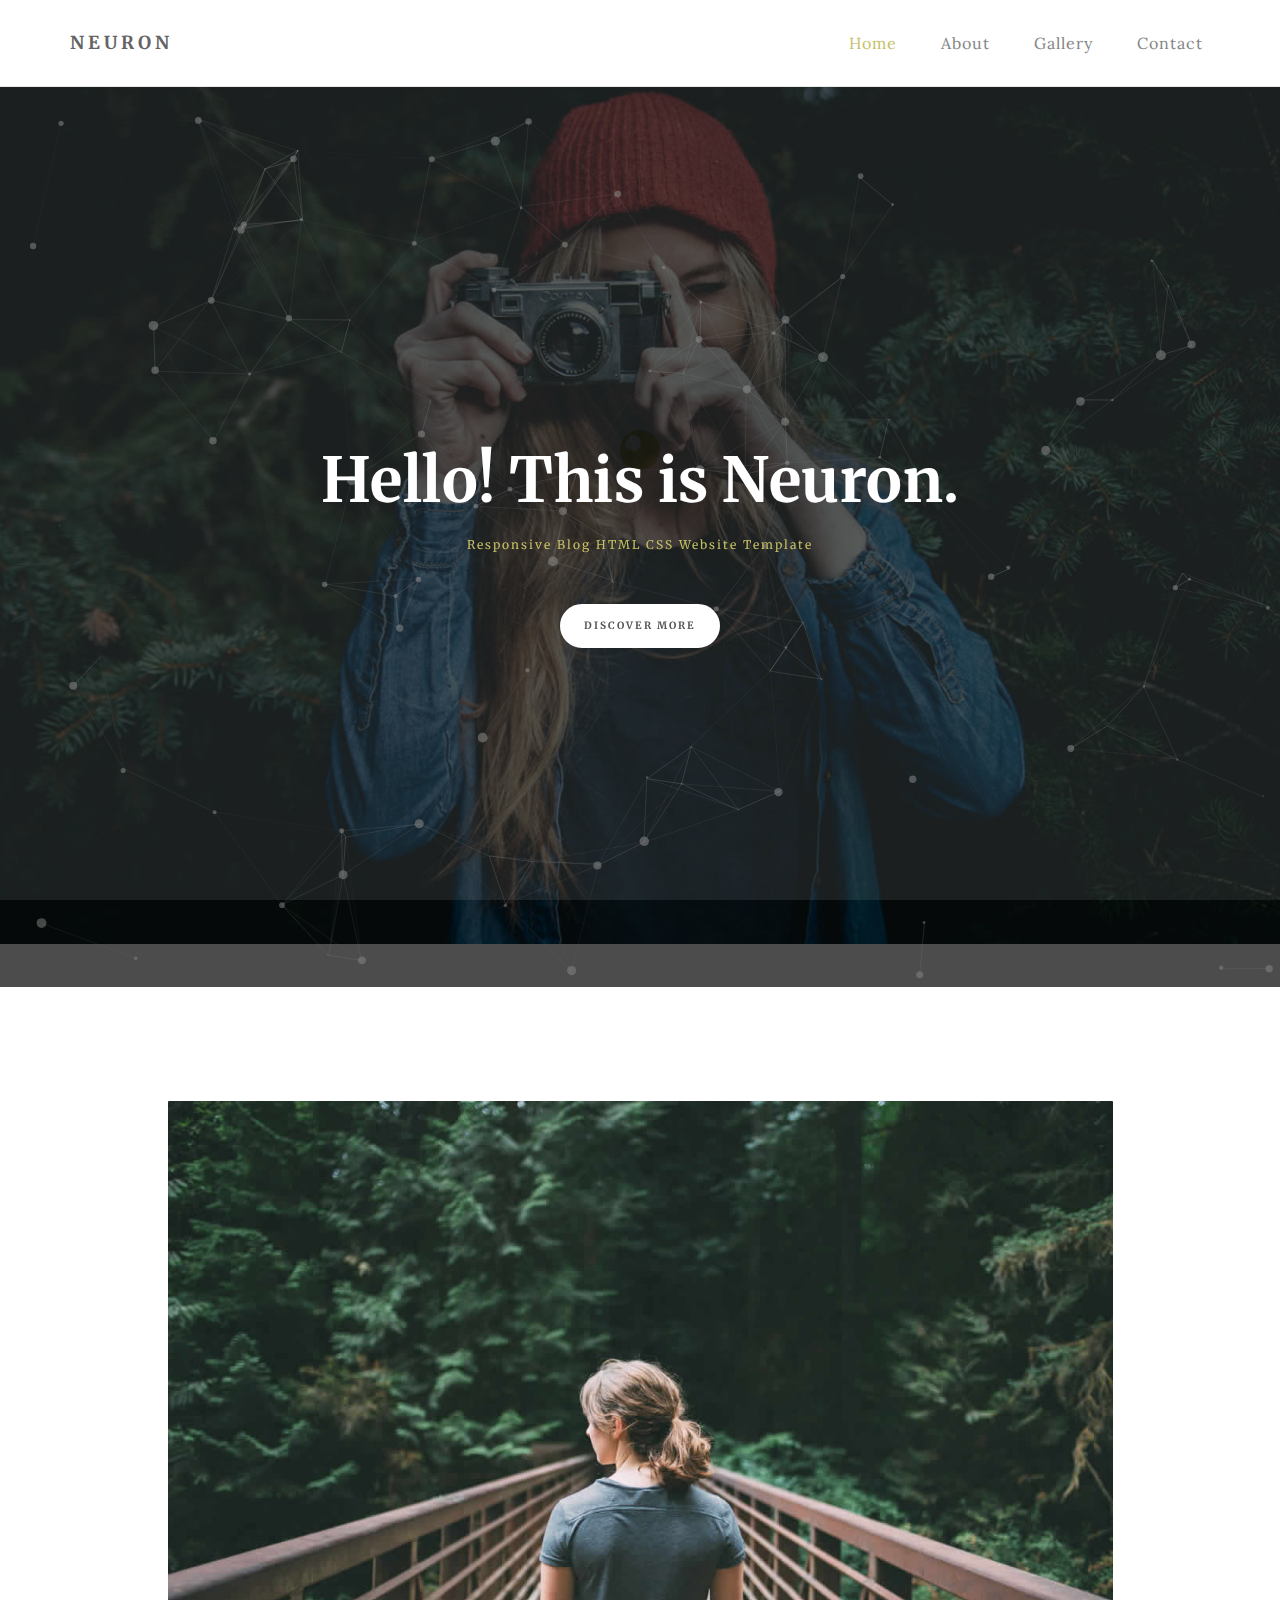
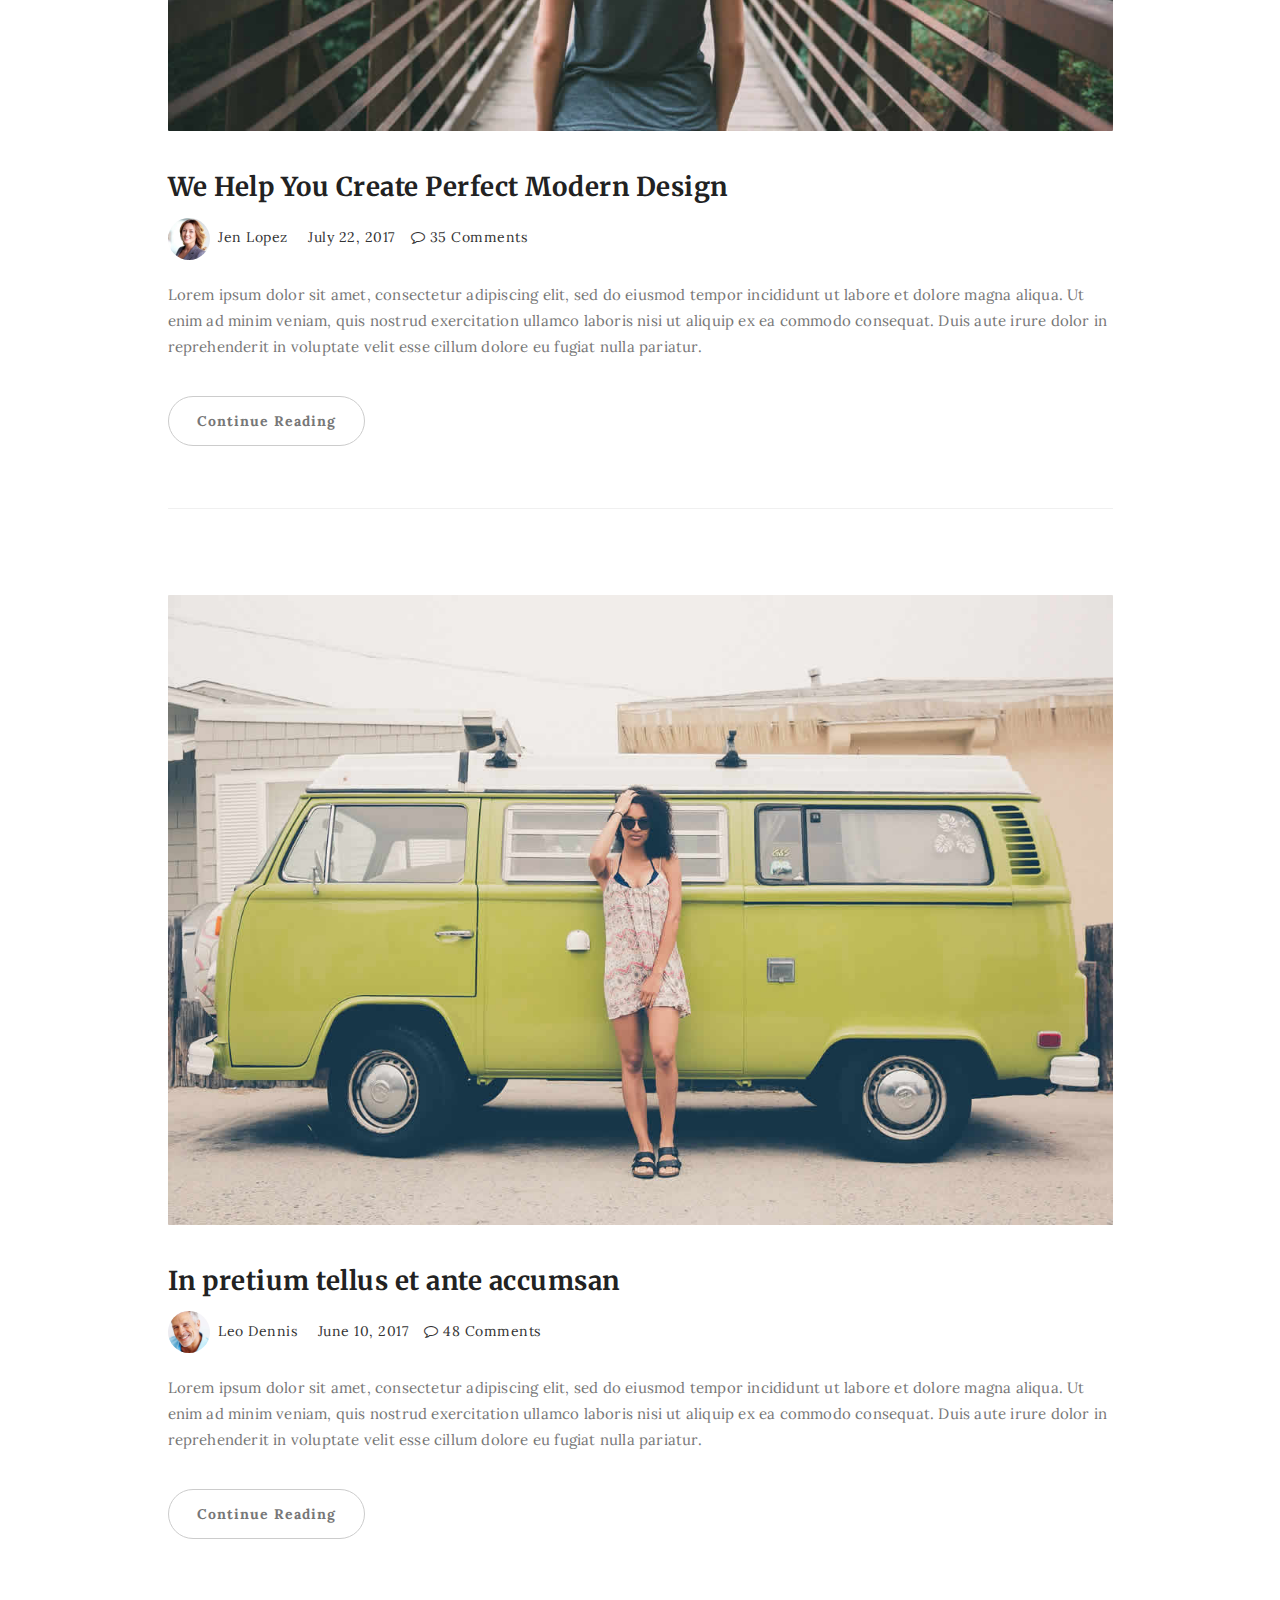
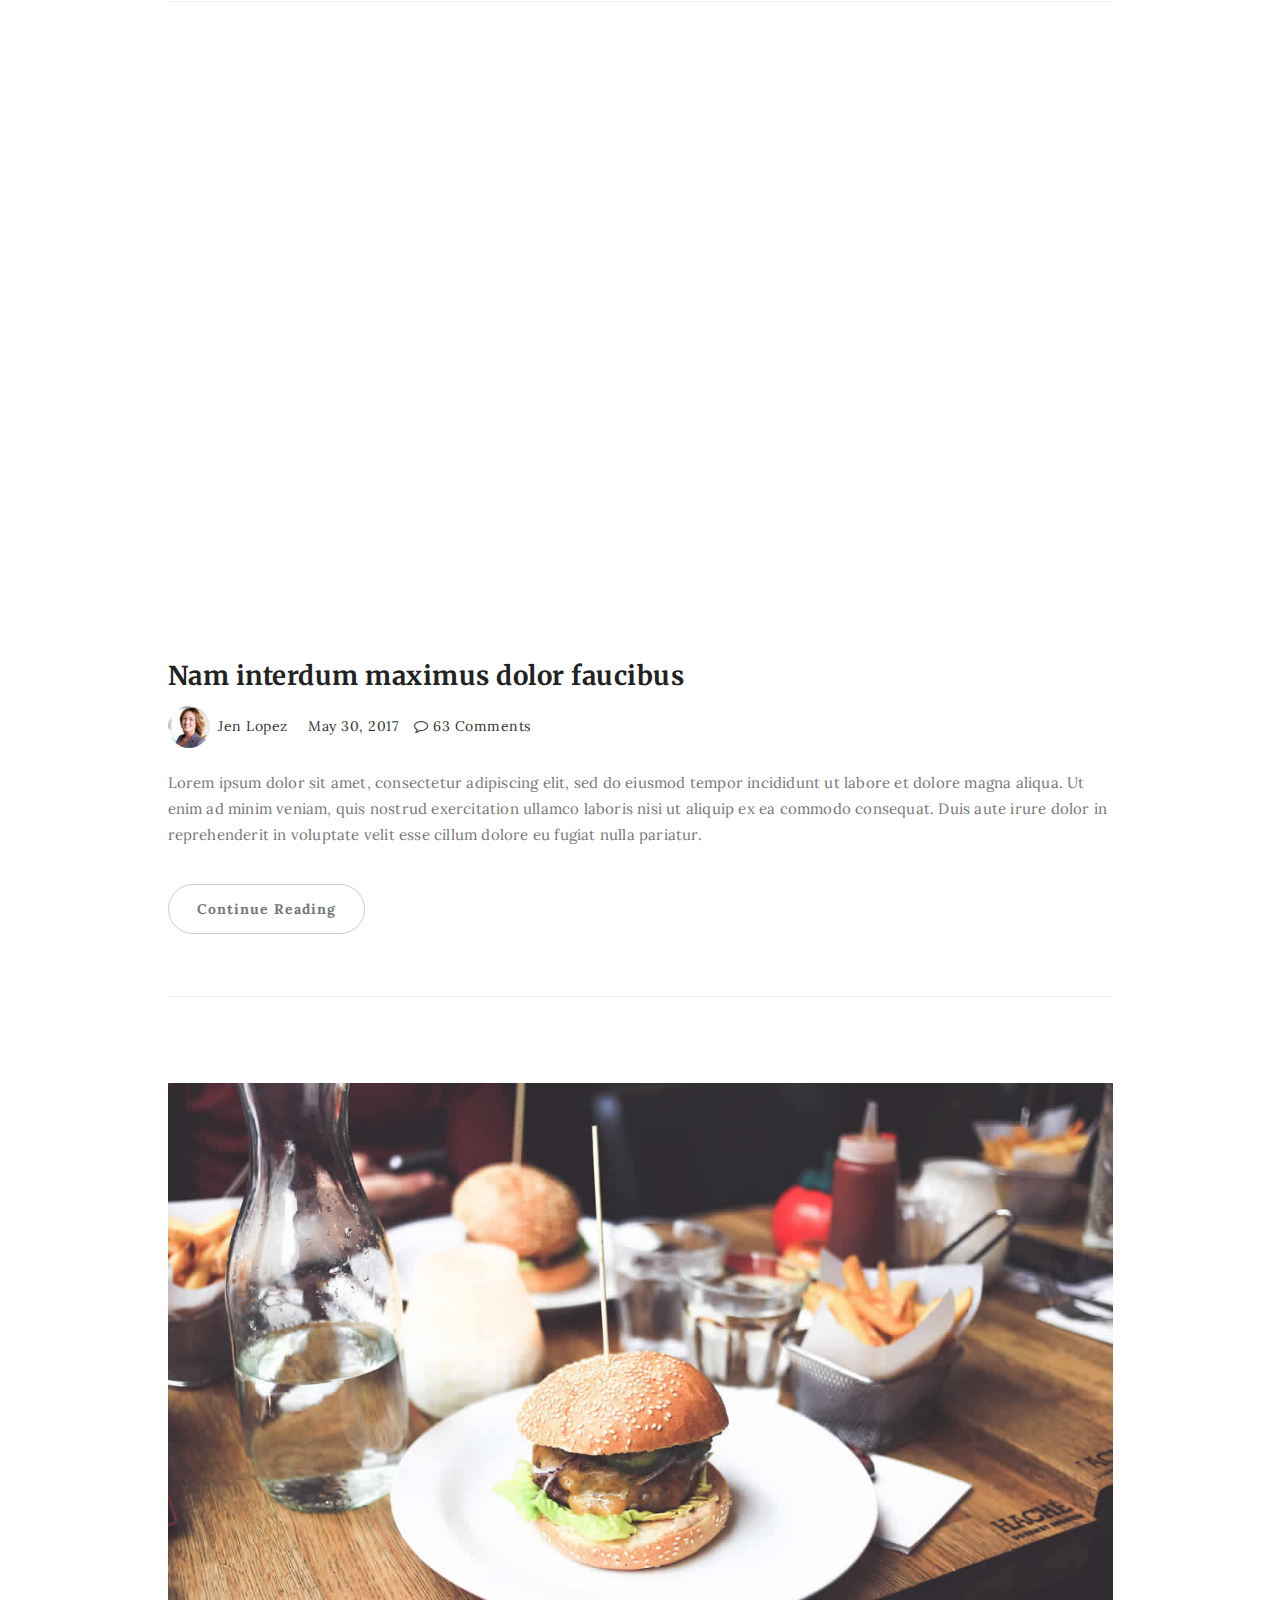
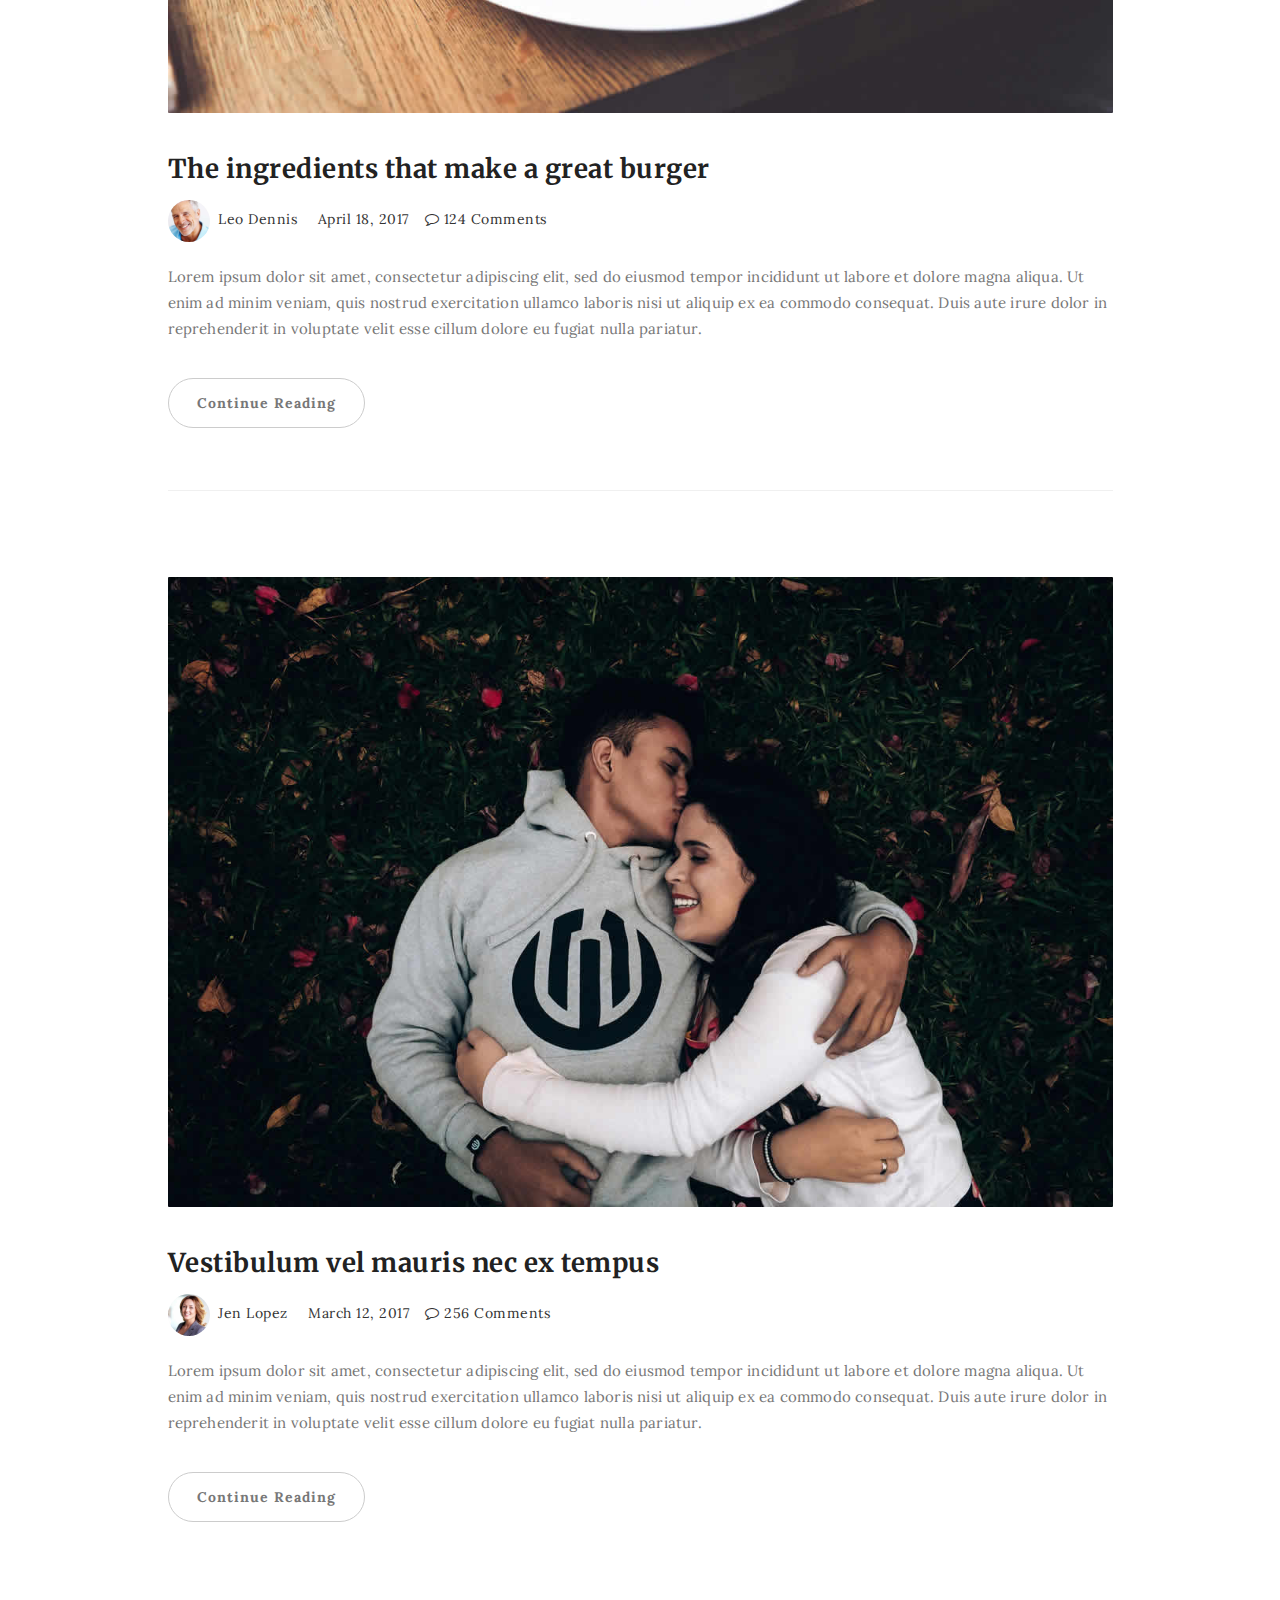
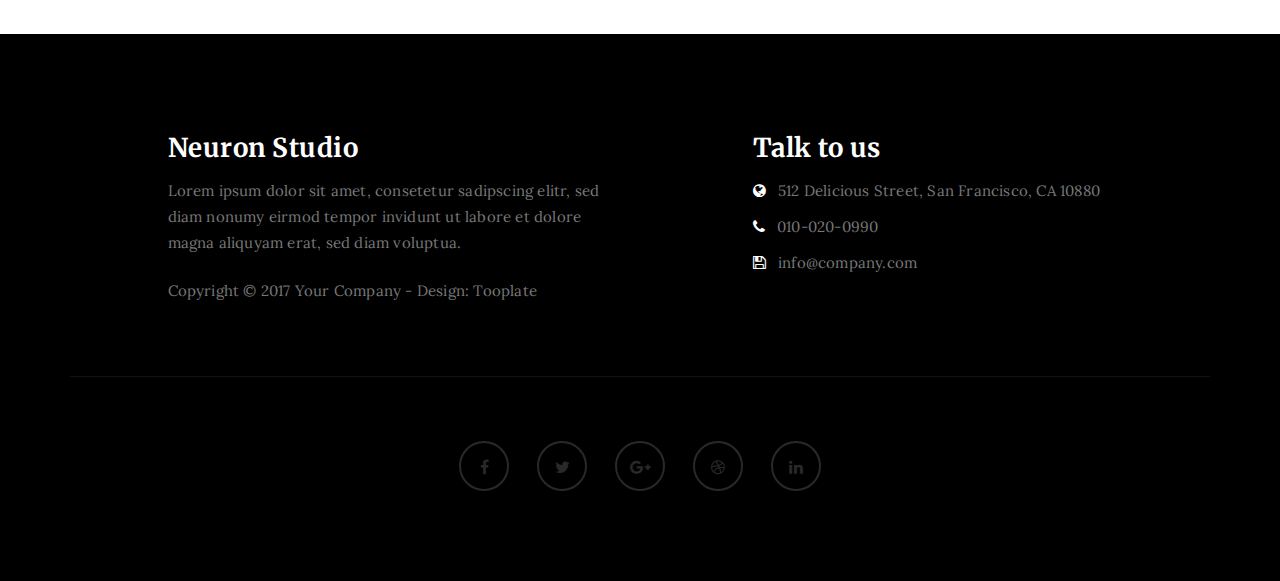
<file: index.html>
<!DOCTYPE html>
<html lang="en">
<head>

<meta charset="UTF-8">
<meta http-equiv="X-UA-Compatible" content="IE=Edge">
<meta name="description" content="">
<meta name="keywords" content="">
<meta name="author" content="">
<meta name="viewport" content="width=device-width, initial-scale=1, maximum-scale=1">

<title>Neuron HTML CSS Template</title>
<!--

Template 2085 Neuron

http://www.tooplate.com/view/2085-neuron

-->
<link rel="stylesheet" href="css/bootstrap.min.css">
<link rel="stylesheet" href="css/font-awesome.min.css">

<!-- Main css -->
<link rel="stylesheet" href="css/style.css">
<link href="https://fonts.googleapis.com/css?family=Lora|Merriweather:300,400" rel="stylesheet">

</head>
<body>

<!-- PRE LOADER -->

<div class="preloader">
     <div class="sk-spinner sk-spinner-wordpress">
          <span class="sk-inner-circle"></span>
     </div>
</div>

<!-- Navigation section  -->

<div class="navbar navbar-default navbar-static-top" role="navigation">
     <div class="container">

          <div class="navbar-header">
               <button class="navbar-toggle" data-toggle="collapse" data-target=".navbar-collapse">
                    <span class="icon icon-bar"></span>
                    <span class="icon icon-bar"></span>
                    <span class="icon icon-bar"></span>
               </button>
               <a href="index.html" class="navbar-brand">Neuron</a>
          </div>
          <div class="collapse navbar-collapse">
               <ul class="nav navbar-nav navbar-right">
                    <li class="active"><a href="index.html">Home</a></li>
                    <li><a href="about.html">About</a></li>
                    <li><a href="gallery.html">Gallery</a></li>
                    <li><a href="contact.html">Contact</a></li>
               </ul>
          </div>

  </div>
</div>

<!-- Home Section -->

<section id="home" class="main-home parallax-section">
     <div class="overlay"></div>
     <div id="particles-js"></div>
     <div class="container">
          <div class="row">

               <div class="col-md-12 col-sm-12">
                    <h1>Hello! This is Neuron.</h1>
                    <h4>Responsive Blog HTML CSS Website Template</h4>
                    <a href="#blog" class="smoothScroll btn btn-default">Discover More</a>
               </div>

          </div>
     </div>
</section>

<!-- Blog Section -->

<section id="blog">
     <div class="container">
          <div class="row">

               <div class="col-md-offset-1 col-md-10 col-sm-12">
                    <div class="blog-post-thumb">
                         <div class="blog-post-image">
                              <a href="single-post.html">
                                   <img src="images/blog-image1.jpg" class="img-responsive" alt="Blog Image">
                              </a>
                         </div>
                         <div class="blog-post-title">
                              <h3><a href="single-post.html">We Help You Create Perfect Modern Design</a></h3>
                         </div>
                         <div class="blog-post-format">
                              <span><a href="#"><img src="images/author-image1.jpg" class="img-responsive img-circle"> Jen Lopez</a></span>
                              <span><i class="fa fa-date"></i> July 22, 2017</span>
                              <span><a href="#"><i class="fa fa-comment-o"></i> 35 Comments</a></span>
                         </div>
                         <div class="blog-post-des">
                              <p>Lorem ipsum dolor sit amet, consectetur adipiscing elit, sed do eiusmod tempor incididunt ut labore et dolore magna aliqua. Ut enim ad minim veniam, quis nostrud exercitation ullamco laboris nisi ut aliquip ex ea commodo consequat. Duis aute irure dolor in reprehenderit in voluptate velit esse cillum dolore eu fugiat nulla pariatur.</p>
                              <a href="single-post.html" class="btn btn-default">Continue Reading</a>
                         </div>
                    </div>

                    <div class="blog-post-thumb">
                         <div class="blog-post-image">
                              <a href="single-post.html">
                                   <img src="images/blog-image2.jpg" class="img-responsive" alt="Blog Image">
                              </a>
                         </div>
                         <div class="blog-post-title">
                              <h3><a href="single-post.html">In pretium tellus et ante accumsan</a></h3>
                         </div>
                         <div class="blog-post-format">
                              <span><a href="#"><img src="images/author-image2.jpg" class="img-responsive img-circle"> Leo Dennis</a></span>
                              <span><i class="fa fa-date"></i> June 10, 2017</span>
                              <span><a href="#"><i class="fa fa-comment-o"></i> 48 Comments</a></span>
                         </div>
                         <div class="blog-post-des">
                              <p>Lorem ipsum dolor sit amet, consectetur adipiscing elit, sed do eiusmod tempor incididunt ut labore et dolore magna aliqua. Ut enim ad minim veniam, quis nostrud exercitation ullamco laboris nisi ut aliquip ex ea commodo consequat. Duis aute irure dolor in reprehenderit in voluptate velit esse cillum dolore eu fugiat nulla pariatur.</p>
                              <a href="single-post.html" class="btn btn-default">Continue Reading</a>
                         </div>
                    </div>

                    <div class="blog-post-thumb">
                         <div class="blog-post-video">
                              <div class="embed-responsive embed-responsive-16by9">
                                   <iframe class="embed-responsive-item" src="https://www.youtube.com/embed/Pgmx7z49OEk" allowfullscreen></iframe>
                              </div>
                         </div>
                         <div class="blog-post-title">
                              <h3><a href="single-post.html">Nam interdum maximus dolor faucibus</a></h3>
                         </div>
                         <div class="blog-post-format">
                              <span><a href="#"><img src="images/author-image1.jpg" class="img-responsive img-circle"> Jen Lopez</a></span>
                              <span><i class="fa fa-date"></i> May 30, 2017</span>
                              <span><a href="#"><i class="fa fa-comment-o"></i> 63 Comments</a></span>
                         </div>
                         <div class="blog-post-des">
                              <p>Lorem ipsum dolor sit amet, consectetur adipiscing elit, sed do eiusmod tempor incididunt ut labore et dolore magna aliqua. Ut enim ad minim veniam, quis nostrud exercitation ullamco laboris nisi ut aliquip ex ea commodo consequat. Duis aute irure dolor in reprehenderit in voluptate velit esse cillum dolore eu fugiat nulla pariatur.</p>
                              <a href="single-post.html" class="btn btn-default">Continue Reading</a>
                         </div>
                    </div>

                    <div class="blog-post-thumb">
                         <div class="blog-post-image">
                              <a href="single-post.html">
                                   <img src="images/blog-image3.jpg" class="img-responsive" alt="Blog Image">
                              </a>
                         </div>
                         <div class="blog-post-title">
                              <h3><a href="single-post.html">The ingredients that make a great burger</a></h3>
                         </div>
                         <div class="blog-post-format">
                              <span><a href="#"><img src="images/author-image2.jpg" class="img-responsive img-circle"> Leo Dennis</a></span>
                              <span><i class="fa fa-date"></i> April 18, 2017</span>
                              <span><a href="#"><i class="fa fa-comment-o"></i> 124 Comments</a></span>
                         </div>
                         <div class="blog-post-des">
                              <p>Lorem ipsum dolor sit amet, consectetur adipiscing elit, sed do eiusmod tempor incididunt ut labore et dolore magna aliqua. Ut enim ad minim veniam, quis nostrud exercitation ullamco laboris nisi ut aliquip ex ea commodo consequat. Duis aute irure dolor in reprehenderit in voluptate velit esse cillum dolore eu fugiat nulla pariatur.</p>
                              <a href="single-post.html" class="btn btn-default">Continue Reading</a>
                         </div>
                    </div>

                    <div class="blog-post-thumb">
                         <div class="blog-post-image">
                              <a href="single-post.html">
                                   <img src="images/blog-image4.jpg" class="img-responsive" alt="Blog Image">
                              </a>
                         </div>
                         <div class="blog-post-title">
                              <h3><a href="single-post.html">Vestibulum vel mauris nec ex tempus</a></h3>
                         </div>
                         <div class="blog-post-format">
                              <span><a href="#"><img src="images/author-image1.jpg" class="img-responsive img-circle"> Jen Lopez</a></span>
                              <span><i class="fa fa-date"></i> March 12, 2017</span>
                              <span><a href="#"><i class="fa fa-comment-o"></i> 256 Comments</a></span>
                         </div>
                         <div class="blog-post-des">
                              <p>Lorem ipsum dolor sit amet, consectetur adipiscing elit, sed do eiusmod tempor incididunt ut labore et dolore magna aliqua. Ut enim ad minim veniam, quis nostrud exercitation ullamco laboris nisi ut aliquip ex ea commodo consequat. Duis aute irure dolor in reprehenderit in voluptate velit esse cillum dolore eu fugiat nulla pariatur.</p>
                              <a href="single-post.html" class="btn btn-default">Continue Reading</a>
                         </div>
                    </div>
               </div>

          </div>
     </div>
</section>

<!-- Footer Section -->

<footer>
     <div class="container">
          <div class="row">

               <div class="col-md-5 col-md-offset-1 col-sm-6">
                    <h3>Neuron Studio</h3>
                    <p>Lorem ipsum dolor sit amet, consetetur sadipscing elitr, sed diam nonumy eirmod tempor invidunt ut labore et dolore magna aliquyam erat, sed diam voluptua.</p>
                    <div class="footer-copyright">
                         <p>Copyright &copy; 2017 Your Company - Design: Tooplate</p>
                    </div>
               </div>

               <div class="col-md-4 col-md-offset-1 col-sm-6">
                    <h3>Talk to us</h3>
                    <p><i class="fa fa-globe"></i> 512 Delicious Street, San Francisco, CA 10880</p>
                    <p><i class="fa fa-phone"></i> 010-020-0990</p>
                    <p><i class="fa fa-save"></i> info@company.com</p>
               </div>

               <div class="clearfix col-md-12 col-sm-12">
                    <hr>
               </div>

               <div class="col-md-12 col-sm-12">
                    <ul class="social-icon">
                         <li><a href="#" class="fa fa-facebook"></a></li>
                         <li><a href="#" class="fa fa-twitter"></a></li>
                         <li><a href="#" class="fa fa-google-plus"></a></li>
                         <li><a href="#" class="fa fa-dribbble"></a></li>
                         <li><a href="#" class="fa fa-linkedin"></a></li>
                    </ul>
               </div>
               
          </div>
     </div>
</footer>

<!-- Back top -->
<a href="#back-top" class="go-top"><i class="fa fa-angle-up"></i></a>

<!-- SCRIPTS -->

<script src="js/jquery.js"></script>
<script src="js/bootstrap.min.js"></script>
<script src="js/particles.min.js"></script>
<script src="js/app.js"></script>
<script src="js/jquery.parallax.js"></script>
<script src="js/smoothscroll.js"></script>
<script src="js/custom.js"></script>

</body>
</html>
</file>
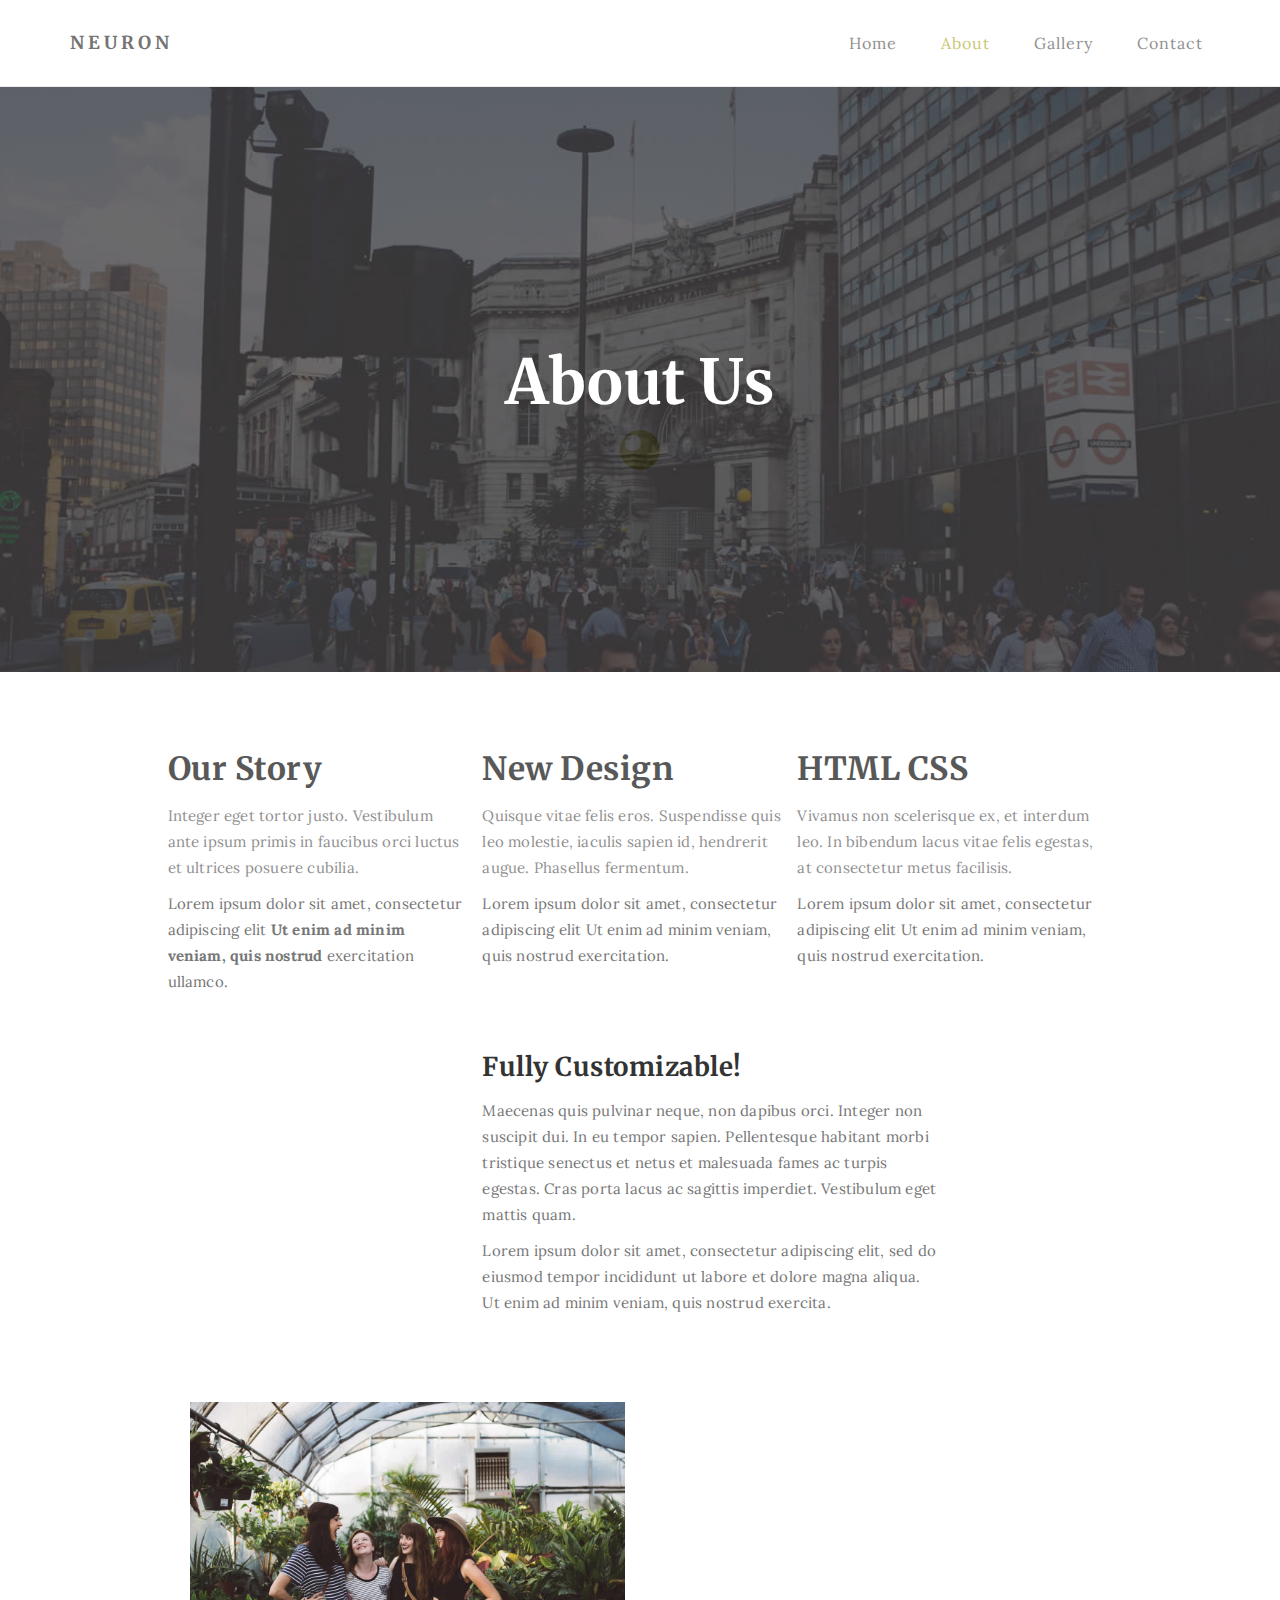
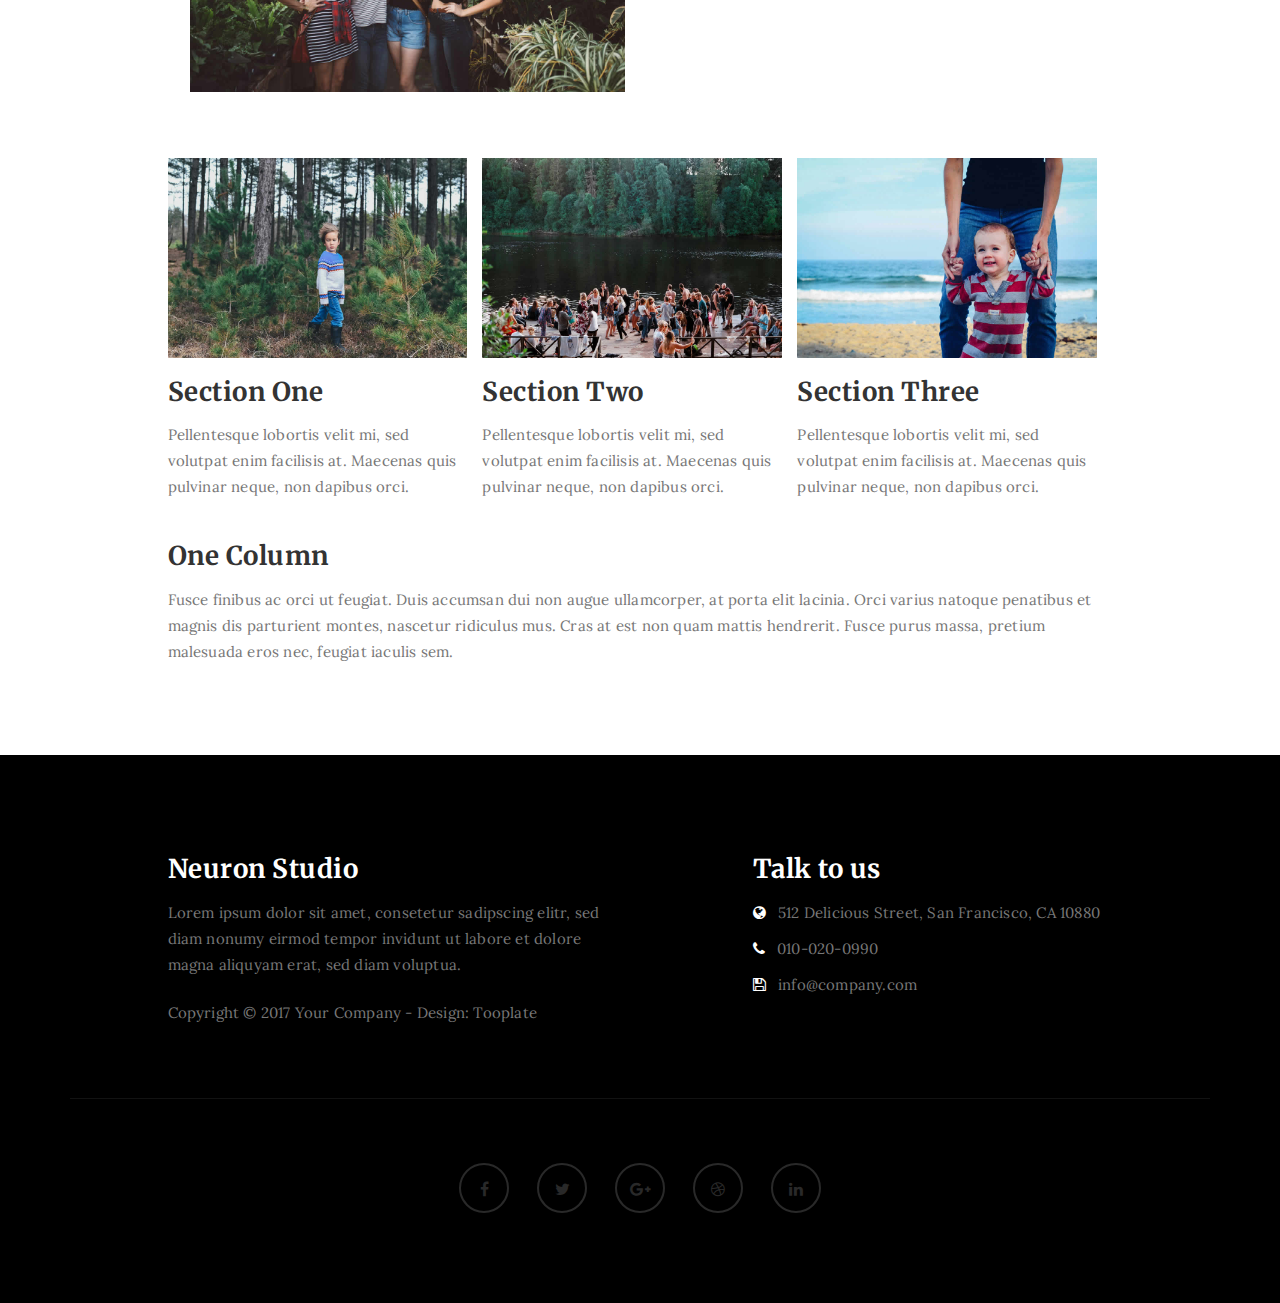
<file: about.html>
<!DOCTYPE html>
<html lang="en">
<head>

<meta charset="UTF-8">
<meta http-equiv="X-UA-Compatible" content="IE=Edge">
<meta name="description" content="">
<meta name="keywords" content="">
<meta name="author" content="">
<meta name="viewport" content="width=device-width, initial-scale=1, maximum-scale=1">

<title>Neuron Template - About</title>
<!--

Template 2085 Neuron

http://www.tooplate.com/view/2085-neuron

-->
<link rel="stylesheet" href="css/bootstrap.min.css">
<link rel="stylesheet" href="css/font-awesome.min.css">

<!-- Main css -->
<link rel="stylesheet" href="css/style.css">
<link href="https://fonts.googleapis.com/css?family=Lora|Merriweather:300,400" rel="stylesheet">

</head>
<body>

<!-- PRE LOADER -->

<div class="preloader">
     <div class="sk-spinner sk-spinner-wordpress">
          <span class="sk-inner-circle"></span>
     </div>
</div>

<!-- Navigation section  -->

<div class="navbar navbar-default navbar-static-top" role="navigation">
     <div class="container">

          <div class="navbar-header">
               <button class="navbar-toggle" data-toggle="collapse" data-target=".navbar-collapse">
                    <span class="icon icon-bar"></span>
                    <span class="icon icon-bar"></span>
                    <span class="icon icon-bar"></span>
               </button>
               <a href="index.html" class="navbar-brand">Neuron</a>
          </div>
          <div class="collapse navbar-collapse">
               <ul class="nav navbar-nav navbar-right">
                    <li><a href="index.html">Home</a></li>
                    <li class="active"><a href="about.html">About</a></li>
                    <li><a href="gallery.html">Gallery</a></li>
                    <li><a href="contact.html">Contact</a></li>
               </ul>
          </div>

  </div>
</div>

<!-- Home Section -->

<section id="home" class="main-about parallax-section">
     <div class="overlay"></div>
     <div class="container">
          <div class="row">

               <div class="col-md-12 col-sm-12">
                    <h1>About Us</h1>
               </div>

          </div>
     </div>
</section>

<!-- About Section -->

<section id="about">
     <div class="container">
          <div class="row">

               <div class="col-md-offset-1 col-md-10 col-sm-12">
                    <div class="col-md-4 col-sm-4">
                         <h2>Our Story</h2>
                         <p>Integer eget tortor justo. Vestibulum ante ipsum primis in faucibus orci luctus et ultrices posuere cubilia.</p>
                         <p>Lorem ipsum dolor sit amet, consectetur adipiscing elit <strong>Ut enim ad minim veniam, quis nostrud</strong> exercitation ullamco.</p>
                    </div>

                    <div class="col-md-4 col-sm-4">
                         <h2>New Design</h2>
                         <p>Quisque vitae felis eros. Suspendisse quis leo molestie, iaculis sapien id, hendrerit augue. Phasellus fermentum.</p>
                         <p>Lorem ipsum dolor sit amet, consectetur adipiscing elit Ut enim ad minim veniam, quis nostrud exercitation.</p>
                    </div>

                    <div class="col-md-4 col-sm-4">
                         <h2>HTML CSS</h2>
                         <p>Vivamus non scelerisque ex, et interdum leo. In bibendum lacus vitae felis egestas, at consectetur metus facilisis.</p>
                         <p>Lorem ipsum dolor sit amet, consectetur adipiscing elit Ut enim ad minim veniam, quis nostrud exercitation.</p>
                    </div>

                    <div class="col-md-6 col-sm-6">
                         <h3>Fully Customizable!</h3>
                         <p>Maecenas quis pulvinar neque, non dapibus orci. Integer non suscipit dui. In eu tempor sapien. Pellentesque habitant morbi tristique senectus et netus et malesuada fames ac turpis egestas. Cras porta lacus ac sagittis imperdiet. Vestibulum eget mattis quam.</p>
                         <p>Lorem ipsum dolor sit amet, consectetur adipiscing elit, sed do eiusmod tempor incididunt ut labore et dolore magna aliqua. Ut enim ad minim veniam, quis nostrud exercita.</p>
                    </div>

                    <div class="col-md-6 col-sm-6">
                         <img src="images/about-image.jpg" class="img-responsive" alt="About Image">
                    </div>

                    <div class="clearfix"></div>

                    <div class="col-md-4 col-sm-4">
                         <img src="images/about-image1.jpg" class="img-responsive" alt="Blog Image">
                         <h3>Section One</h3>
                         <p>Pellentesque lobortis velit mi, sed volutpat enim facilisis at. Maecenas quis pulvinar neque, non dapibus orci.</p>
                    </div>

                    <div class="col-md-4 col-sm-4">
                         <img src="images/about-image2.jpg" class="img-responsive" alt="Blog Image">
                         <h3>Section Two</h3>
                         <p>Pellentesque lobortis velit mi, sed volutpat enim facilisis at. Maecenas quis pulvinar neque, non dapibus orci.</p>
                    </div>

                    <div class="col-md-4 col-sm-4">
                         <img src="images/about-image3.jpg" class="img-responsive" alt="Blog Image">
                         <h3>Section Three</h3>
                         <p>Pellentesque lobortis velit mi, sed volutpat enim facilisis at. Maecenas quis pulvinar neque, non dapibus orci.</p>
                    </div>
					
                    <h3>One Column</h3>
                    <p>Fusce finibus ac orci ut feugiat. Duis accumsan dui non augue ullamcorper, at porta elit lacinia. Orci varius natoque penatibus et magnis dis parturient montes, nascetur ridiculus mus. Cras at est non quam mattis hendrerit. Fusce purus massa, pretium malesuada eros nec, feugiat iaculis sem.</p>
               </div>

          </div>
     </div>
</section>

<!-- Footer Section -->

<footer>
     <div class="container">
          <div class="row">

               <div class="col-md-5 col-md-offset-1 col-sm-6">
                    <h3>Neuron Studio</h3>
                    <p>Lorem ipsum dolor sit amet, consetetur sadipscing elitr, sed diam nonumy eirmod tempor invidunt ut labore et dolore magna aliquyam erat, sed diam voluptua.</p>
                    <div class="footer-copyright">
                         <p>Copyright &copy; 2017 Your Company - Design: Tooplate</p>
                    </div>
               </div>

               <div class="col-md-4 col-md-offset-1 col-sm-6">
                    <h3>Talk to us</h3>
                    <p><i class="fa fa-globe"></i> 512 Delicious Street, San Francisco, CA 10880</p>
                    <p><i class="fa fa-phone"></i> 010-020-0990</p>
                    <p><i class="fa fa-save"></i> info@company.com</p>
               </div>

               <div class="clearfix col-md-12 col-sm-12">
                    <hr>
               </div>

               <div class="col-md-12 col-sm-12">
                    <ul class="social-icon">
                         <li><a href="#" class="fa fa-facebook"></a></li>
                         <li><a href="#" class="fa fa-twitter"></a></li>
                         <li><a href="#" class="fa fa-google-plus"></a></li>
                         <li><a href="#" class="fa fa-dribbble"></a></li>
                         <li><a href="#" class="fa fa-linkedin"></a></li>
                    </ul>
               </div>
               
          </div>
     </div>
</footer>

<!-- Back top -->
<a href="#back-top" class="go-top"><i class="fa fa-angle-up"></i></a>

<!-- SCRIPTS -->

<script src="js/jquery.js"></script>
<script src="js/bootstrap.min.js"></script>
<script src="js/jquery.parallax.js"></script>
<script src="js/custom.js"></script>

</body>
</html>
</file>
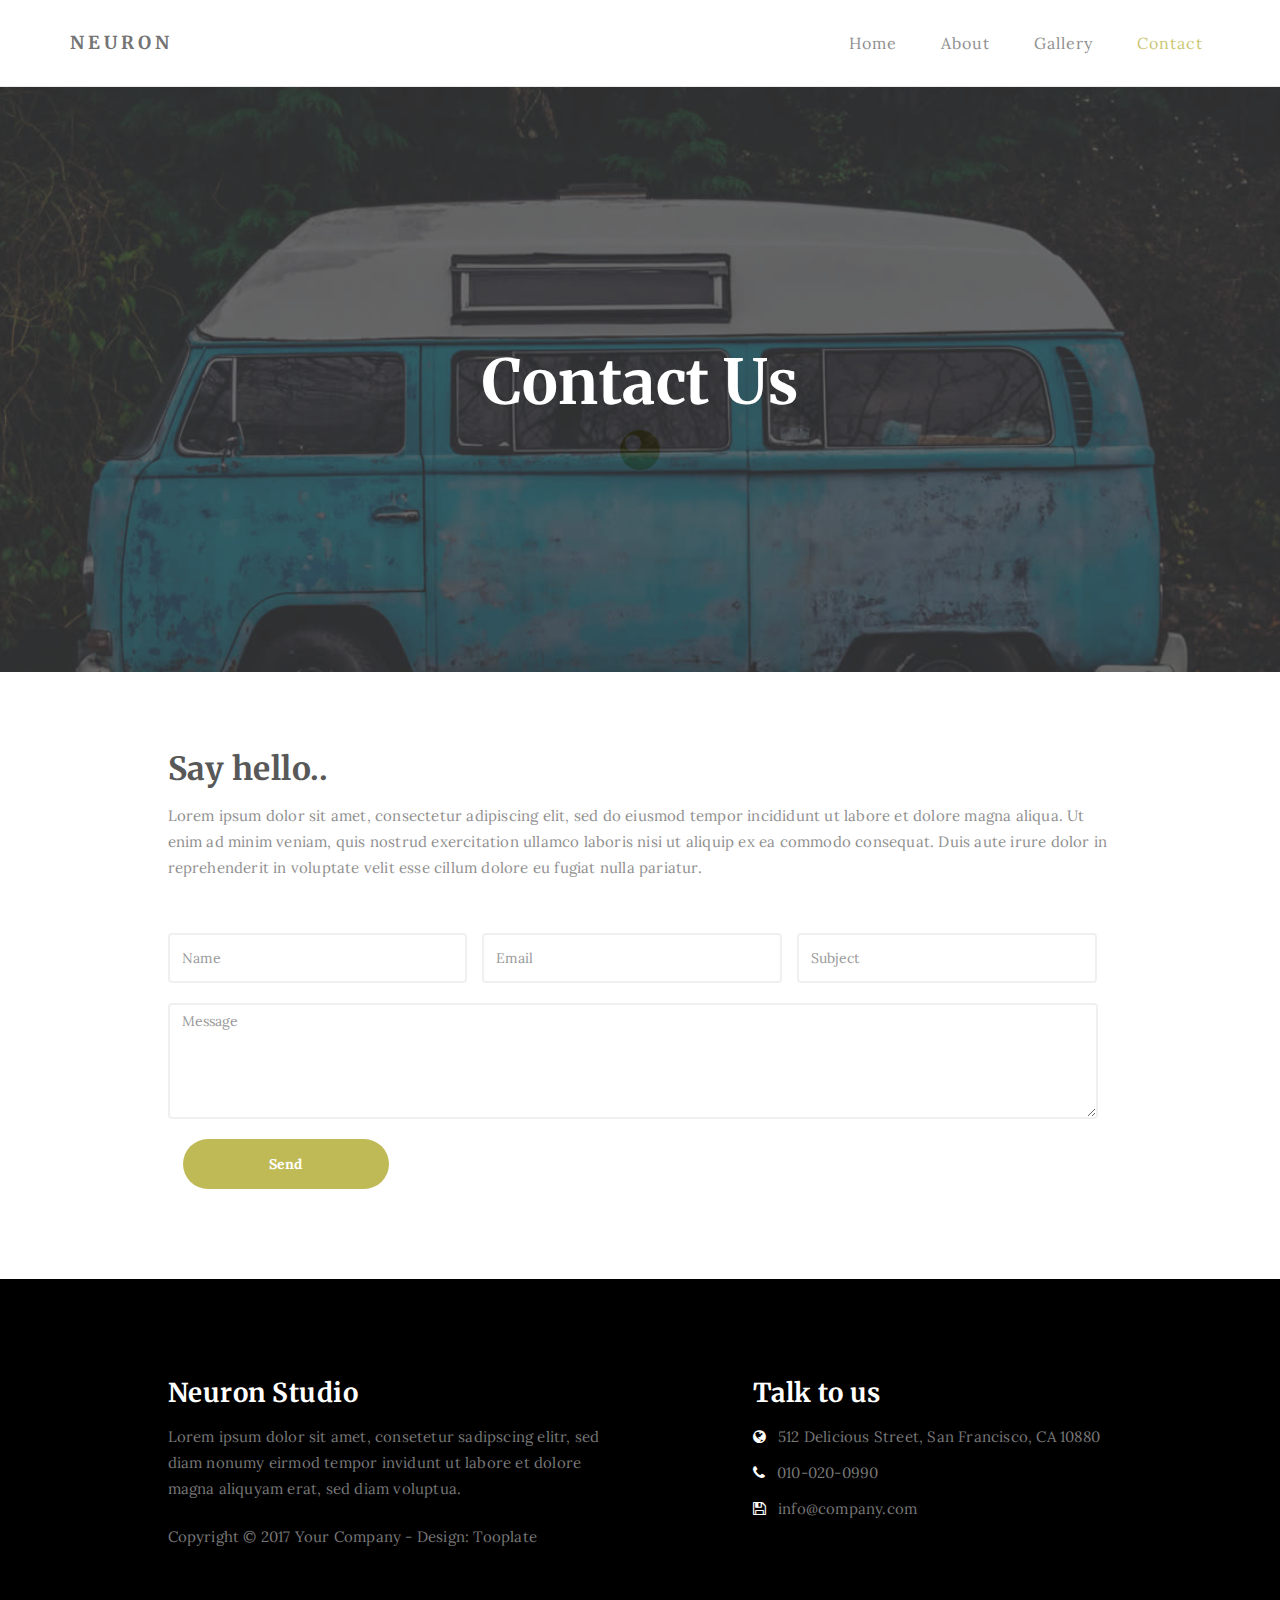
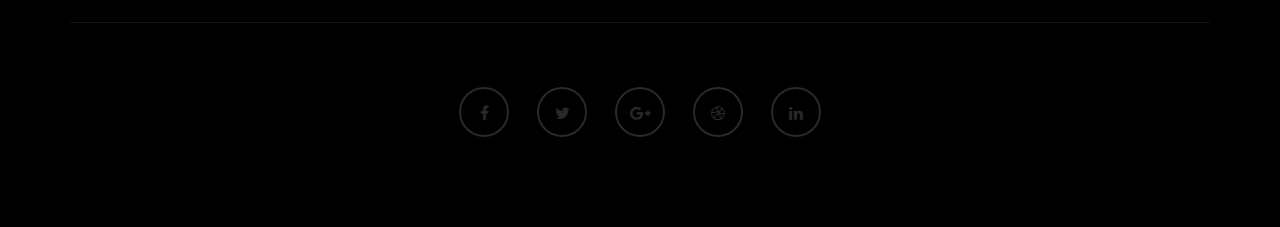
<file: contact.html>
<!DOCTYPE html>
<html lang="en">
<head>

<meta charset="UTF-8">
<meta http-equiv="X-UA-Compatible" content="IE=Edge">
<meta name="description" content="">
<meta name="keywords" content="">
<meta name="author" content="">
<meta name="viewport" content="width=device-width, initial-scale=1, maximum-scale=1">

<title>Neuron Template - Contact</title>
<!--

Template 2085 Neuron

http://www.tooplate.com/view/2085-neuron

-->
<link rel="stylesheet" href="css/bootstrap.min.css">
<link rel="stylesheet" href="css/font-awesome.min.css">

<!-- Main css -->
<link rel="stylesheet" href="css/style.css">
<link href="https://fonts.googleapis.com/css?family=Lora|Merriweather:300,400" rel="stylesheet">

</head>
<body>

<!-- PRE LOADER -->

<div class="preloader">
     <div class="sk-spinner sk-spinner-wordpress">
          <span class="sk-inner-circle"></span>
     </div>
</div>

<!-- Navigation section  -->

<div class="navbar navbar-default navbar-static-top" role="navigation">
     <div class="container">

          <div class="navbar-header">
               <button class="navbar-toggle" data-toggle="collapse" data-target=".navbar-collapse">
                    <span class="icon icon-bar"></span>
                    <span class="icon icon-bar"></span>
                    <span class="icon icon-bar"></span>
               </button>
               <a href="index.html" class="navbar-brand">Neuron</a>
          </div>
          <div class="collapse navbar-collapse">
               <ul class="nav navbar-nav navbar-right">
                    <li><a href="index.html">Home</a></li>
                    <li><a href="about.html">About</a></li>
                    <li><a href="gallery.html">Gallery</a></li>
                    <li class="active"><a href="contact.html">Contact</a></li>
               </ul>
          </div>

  </div>
</div>

<!-- Home Section -->

<section id="home" class="main-contact parallax-section">
     <div class="overlay"></div>
     <div class="container">
          <div class="row">

               <div class="col-md-12 col-sm-12">
                    <h1>Contact Us</h1>
               </div>

          </div>
     </div>
</section>

<!-- Contact Section -->

<section id="contact">
     <div class="container">
          <div class="row">

               <div class="col-md-offset-1 col-md-10 col-sm-12">
                    <h2>Say hello..</h2>
                    <p>Lorem ipsum dolor sit amet, consectetur adipiscing elit, sed do eiusmod tempor incididunt ut labore et dolore magna aliqua. Ut enim ad minim veniam, quis nostrud exercitation ullamco laboris nisi ut aliquip ex ea commodo consequat. Duis aute irure dolor in reprehenderit in voluptate velit esse cillum dolore eu fugiat nulla pariatur.</p>

                    <form action="#" method="post">
                         <div class="col-md-4 col-sm-4">
                              <input name="name" type="text" class="form-control" id="name" placeholder="Name">
                         </div>
                         <div class="col-md-4 col-sm-4">
                              <input name="email" type="email" class="form-control" id="email" placeholder="Email">
                      	 </div>
                         <div class="col-md-4 col-sm-4">
                              <input name="subject" type="text" class="form-control" id="subject" placeholder="Subject">
                      	 </div>
                         <div class="col-md-12 col-sm-12">
                              <textarea name="message" rows="5" class="form-control" id="message" placeholder="Message"></textarea>
                         </div>
                         <div class="col-md-3 col-sm-6">
                              <input name="submit" type="submit" class="form-control" id="submit" value="Send">
                         </div>
                    </form>
               </div>

          </div>
     </div>
</section>

<!-- Footer Section -->

<footer>
     <div class="container">
          <div class="row">

               <div class="col-md-5 col-md-offset-1 col-sm-6">
                    <h3>Neuron Studio</h3>
                    <p>Lorem ipsum dolor sit amet, consetetur sadipscing elitr, sed diam nonumy eirmod tempor invidunt ut labore et dolore magna aliquyam erat, sed diam voluptua.</p>
                    <div class="footer-copyright">
                         <p>Copyright &copy; 2017 Your Company - Design: Tooplate</p>
                    </div>
               </div>

               <div class="col-md-4 col-md-offset-1 col-sm-6">
                    <h3>Talk to us</h3>
                    <p><i class="fa fa-globe"></i> 512 Delicious Street, San Francisco, CA 10880</p>
                    <p><i class="fa fa-phone"></i> 010-020-0990</p>
                    <p><i class="fa fa-save"></i> info@company.com</p>
               </div>

               <div class="clearfix col-md-12 col-sm-12">
                    <hr>
               </div>

               <div class="col-md-12 col-sm-12">
                    <ul class="social-icon">
                         <li><a href="#" class="fa fa-facebook"></a></li>
                         <li><a href="#" class="fa fa-twitter"></a></li>
                         <li><a href="#" class="fa fa-google-plus"></a></li>
                         <li><a href="#" class="fa fa-dribbble"></a></li>
                         <li><a href="#" class="fa fa-linkedin"></a></li>
                    </ul>
               </div>
               
          </div>
     </div>
</footer>

<!-- Back top -->
<a href="#back-top" class="go-top"><i class="fa fa-angle-up"></i></a>

<!-- SCRIPTS -->

<script src="js/jquery.js"></script>
<script src="js/bootstrap.min.js"></script>
<script src="js/jquery.parallax.js"></script>
<script src="js/custom.js"></script>

</body>
</html>
</file>
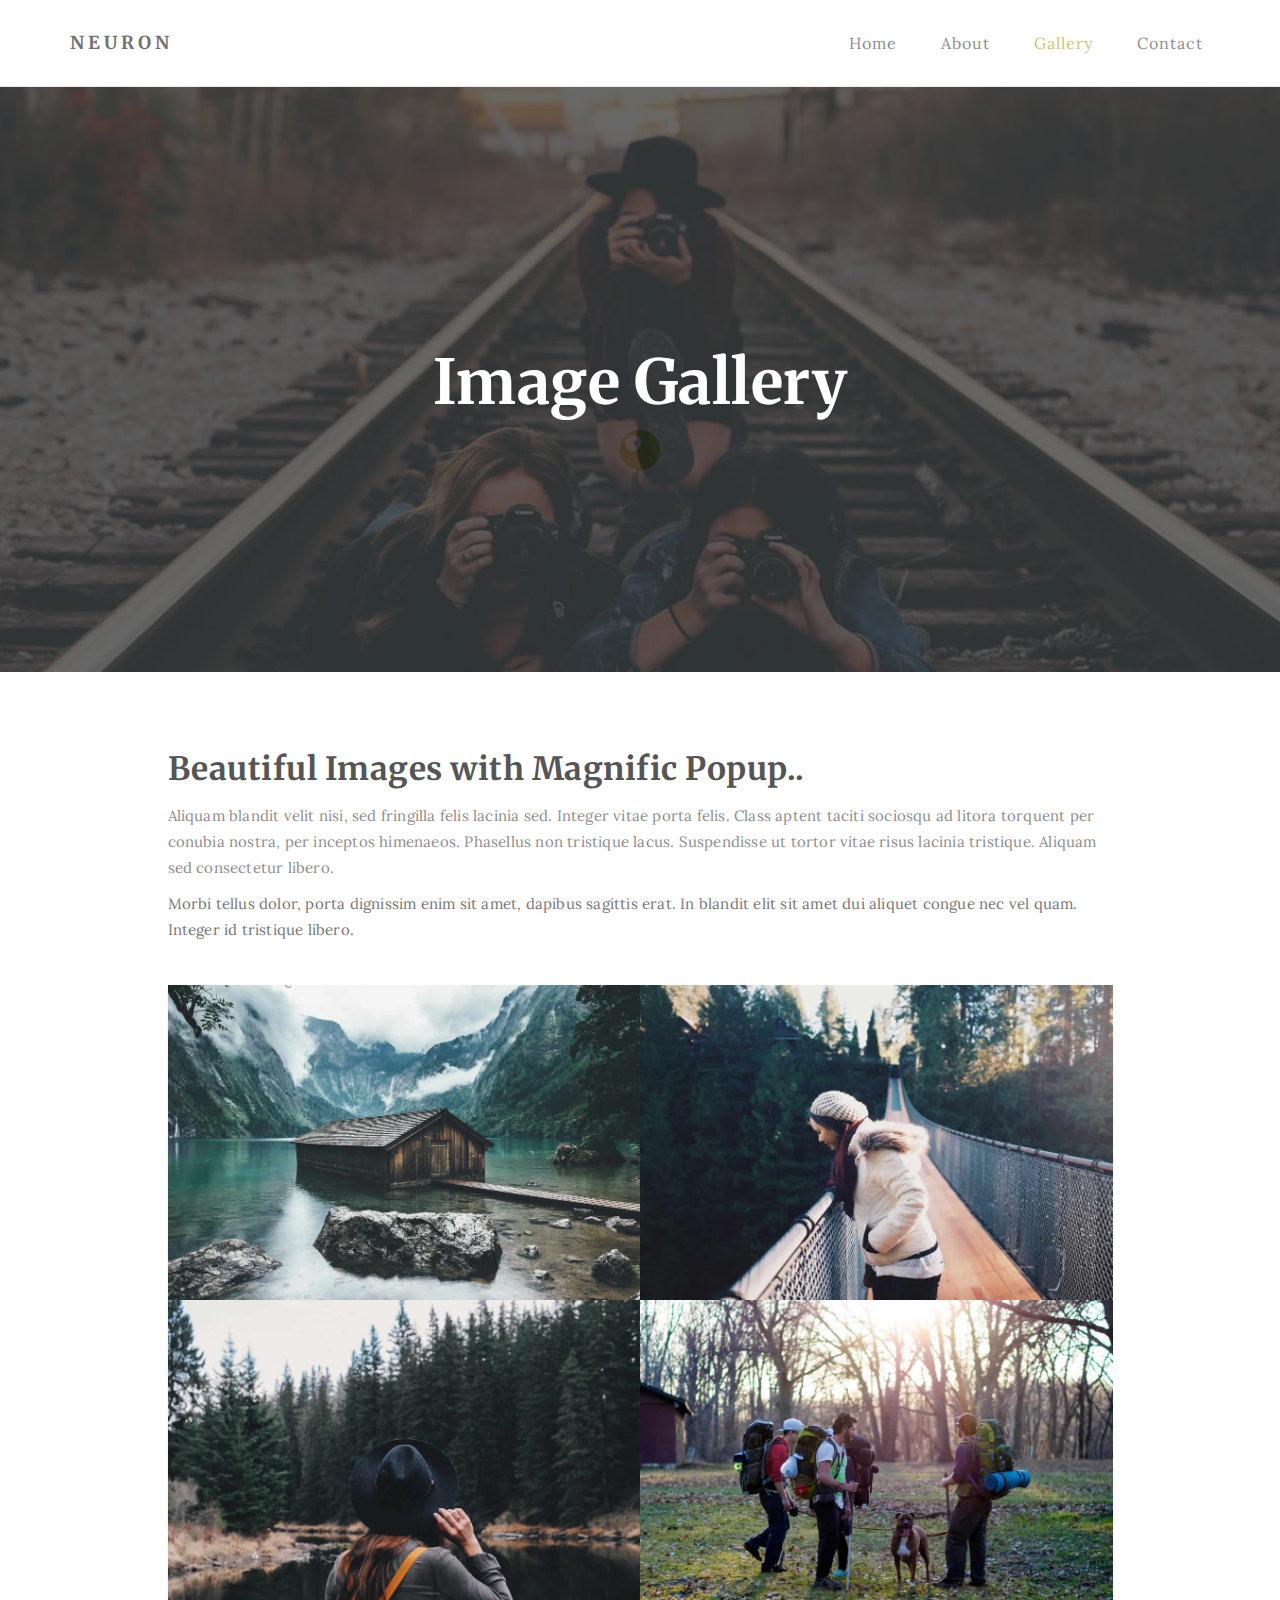
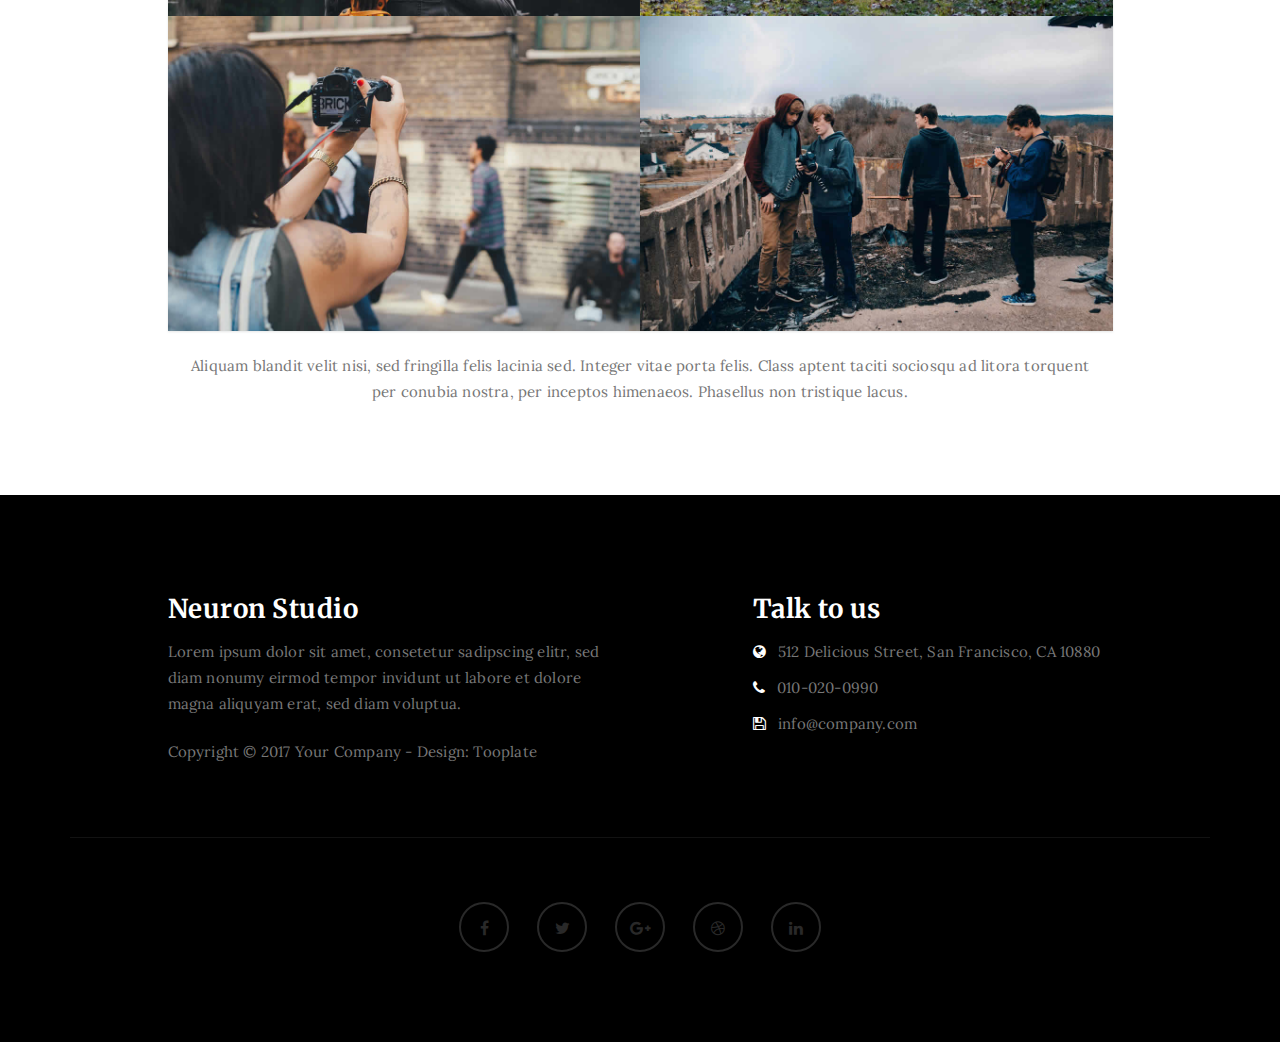
<file: gallery.html>
<!DOCTYPE html>
<html lang="en">
<head>

<meta charset="UTF-8">
<meta http-equiv="X-UA-Compatible" content="IE=Edge">
<meta name="description" content="">
<meta name="keywords" content="">
<meta name="author" content="">
<meta name="viewport" content="width=device-width, initial-scale=1, maximum-scale=1">

<title>Neuron Template - Gallery</title>
<!--

Template 2085 Neuron

http://www.tooplate.com/view/2085-neuron

-->
<link rel="stylesheet" href="css/bootstrap.min.css">
<link rel="stylesheet" href="css/font-awesome.min.css">
<link rel="stylesheet" href="css/magnific-popup.css">

<!-- Main css -->
<link rel="stylesheet" href="css/style.css">
<link href="https://fonts.googleapis.com/css?family=Lora|Merriweather:300,400" rel="stylesheet">

</head>
<body>

<!-- PRE LOADER -->

<div class="preloader">
     <div class="sk-spinner sk-spinner-wordpress">
          <span class="sk-inner-circle"></span>
     </div>
</div>

<!-- Navigation section  -->

<div class="navbar navbar-default navbar-static-top" role="navigation">
     <div class="container">

          <div class="navbar-header">
               <button class="navbar-toggle" data-toggle="collapse" data-target=".navbar-collapse">
                    <span class="icon icon-bar"></span>
                    <span class="icon icon-bar"></span>
                    <span class="icon icon-bar"></span>
               </button>
               <a href="index.html" class="navbar-brand">Neuron</a>
          </div>
          <div class="collapse navbar-collapse">
               <ul class="nav navbar-nav navbar-right">
                    <li><a href="index.html">Home</a></li>
                    <li><a href="about.html">About</a></li>
                    <li class="active"><a href="gallery.html">Gallery</a></li>
                    <li><a href="contact.html">Contact</a></li>
               </ul>
          </div>

  </div>
</div>

<!-- Home Section -->

<section id="home" class="main-gallery parallax-section">
     <div class="overlay"></div>
     <div class="container">
          <div class="row">

               <div class="col-md-12 col-sm-12">
                    <h1>Image Gallery</h1>
               </div>

          </div>
     </div>
</section>

<!-- Gallery Section -->

<section id="gallery">
     <div class="container">
          <div class="row">

               <div class="col-md-offset-1 col-md-10 col-sm-12">
                    <h2>Beautiful Images with Magnific Popup..</h2>
                    <p>Aliquam blandit velit nisi, sed fringilla felis lacinia sed. Integer vitae porta felis. Class aptent taciti sociosqu ad litora torquent per conubia nostra, per inceptos himenaeos. Phasellus non tristique lacus. Suspendisse ut tortor vitae risus lacinia tristique. Aliquam sed consectetur libero.</p>
                    <p>Morbi tellus dolor, porta dignissim enim sit amet, dapibus sagittis erat. In blandit elit sit amet dui aliquet congue nec vel quam. Integer id tristique libero.</p>
                    <span></span>
                    <div class="col-md-6 col-sm-6">
                         <div class="gallery-thumb">
                              <a href="images/gallery-image1.jpg" class="image-popup">
                                   <img src="images/gallery-image1.jpg" class="img-responsive" alt="Gallery Image">
                              </a>
                         </div>
                    </div>

                    <div class="col-md-6 col-sm-6">
                         <div class="gallery-thumb">
                              <a href="images/gallery-image2.jpg" class="image-popup">
                                   <img src="images/gallery-image2.jpg" class="img-responsive" alt="Gallery Image">
                              </a>
                         </div>
                    </div>

                    <div class="col-md-6 col-sm-6">
                         <div class="gallery-thumb">
                              <a href="images/gallery-image3.jpg" class="image-popup">
                                   <img src="images/gallery-image3.jpg" class="img-responsive" alt="Gallery Image">
                              </a>
                         </div>
                    </div>

                    <div class="col-md-6 col-sm-6">
                         <div class="gallery-thumb">
                              <a href="images/gallery-image4.jpg" class="image-popup">
                                   <img src="images/gallery-image4.jpg" class="img-responsive" alt="Gallery Image">
                              </a>
                         </div>
                    </div>

                    <div class="col-md-6 col-sm-6">
                         <div class="gallery-thumb">
                              <a href="images/gallery-image5.jpg" class="image-popup">
                                   <img src="images/gallery-image5.jpg" class="img-responsive" alt="Gallery Image">
                              </a>
                         </div>
                    </div>

                    <div class="col-md-6 col-sm-6">
                         <div class="gallery-thumb">
                              <a href="images/gallery-image6.jpg" class="image-popup">
                                   <img src="images/gallery-image6.jpg" class="img-responsive" alt="Gallery Image">
                              </a>
                         </div>
                    </div>

                    <div class="col-md-12 col-sm-12">
                         <p>Aliquam blandit velit nisi, sed fringilla felis lacinia sed. Integer vitae porta felis. Class aptent taciti sociosqu ad litora torquent per conubia nostra, per inceptos himenaeos. Phasellus non tristique lacus.</p>
                    </div>
               </div>

          </div>
     </div>
</section>

<!-- Footer Section -->

<footer>
     <div class="container">
          <div class="row">

               <div class="col-md-5 col-md-offset-1 col-sm-6">
                    <h3>Neuron Studio</h3>
                    <p>Lorem ipsum dolor sit amet, consetetur sadipscing elitr, sed diam nonumy eirmod tempor invidunt ut labore et dolore magna aliquyam erat, sed diam voluptua.</p>
                    <div class="footer-copyright">
                         <p>Copyright &copy; 2017 Your Company - Design: Tooplate</p>
                    </div>
               </div>

               <div class="col-md-4 col-md-offset-1 col-sm-6">
                    <h3>Talk to us</h3>
                    <p><i class="fa fa-globe"></i> 512 Delicious Street, San Francisco, CA 10880</p>
                    <p><i class="fa fa-phone"></i> 010-020-0990</p>
                    <p><i class="fa fa-save"></i> info@company.com</p>
               </div>

               <div class="clearfix col-md-12 col-sm-12">
                    <hr>
               </div>

               <div class="col-md-12 col-sm-12">
                    <ul class="social-icon">
                         <li><a href="#" class="fa fa-facebook"></a></li>
                         <li><a href="#" class="fa fa-twitter"></a></li>
                         <li><a href="#" class="fa fa-google-plus"></a></li>
                         <li><a href="#" class="fa fa-dribbble"></a></li>
                         <li><a href="#" class="fa fa-linkedin"></a></li>
                    </ul>
               </div>
               
          </div>
     </div>
</footer>

<!-- Back top -->
<a href="#back-top" class="go-top"><i class="fa fa-angle-up"></i></a>

<!-- SCRIPTS -->

<script src="js/jquery.js"></script>
<script src="js/bootstrap.min.js"></script>
<script src="js/jquery.magnific-popup.min.js"></script>
<script src="js/magnific-popup-options.js"></script>
<script src="js/jquery.parallax.js"></script>
<script src="js/custom.js"></script>

</body>
</html>
</file>
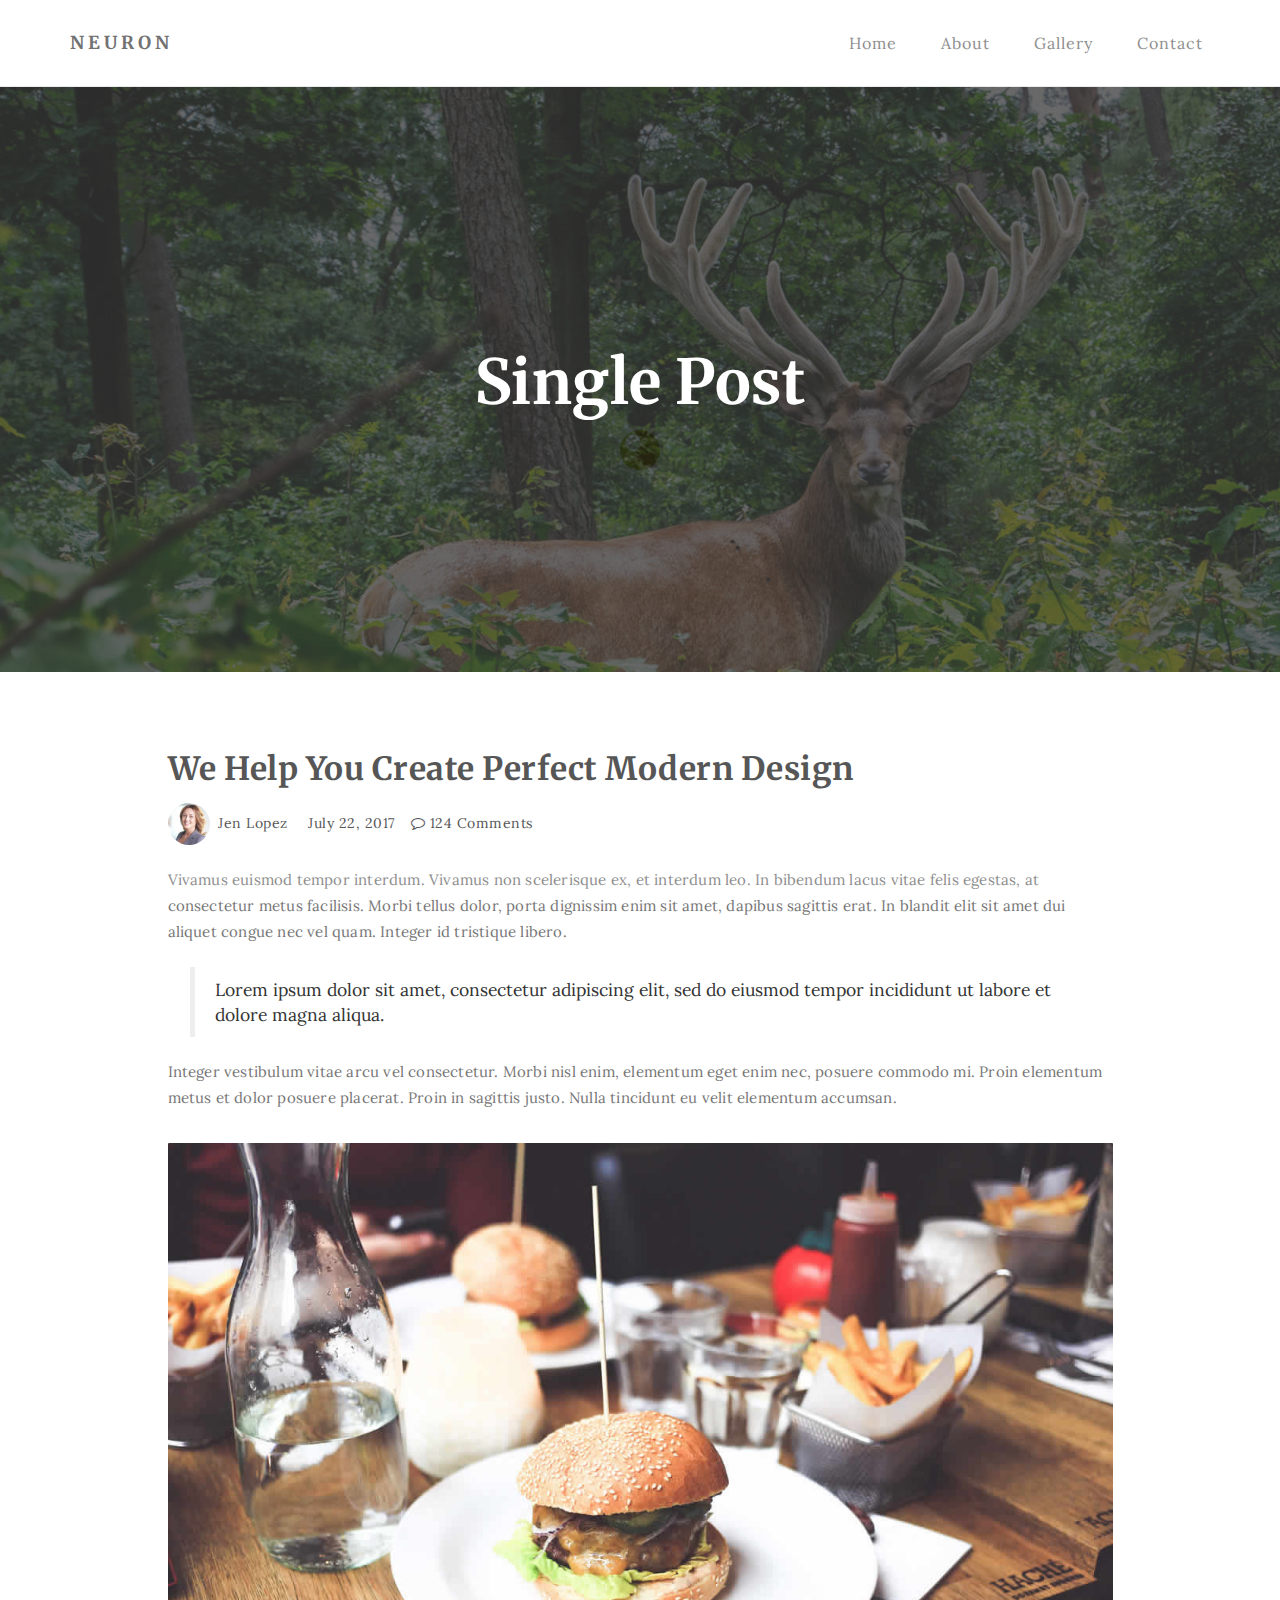
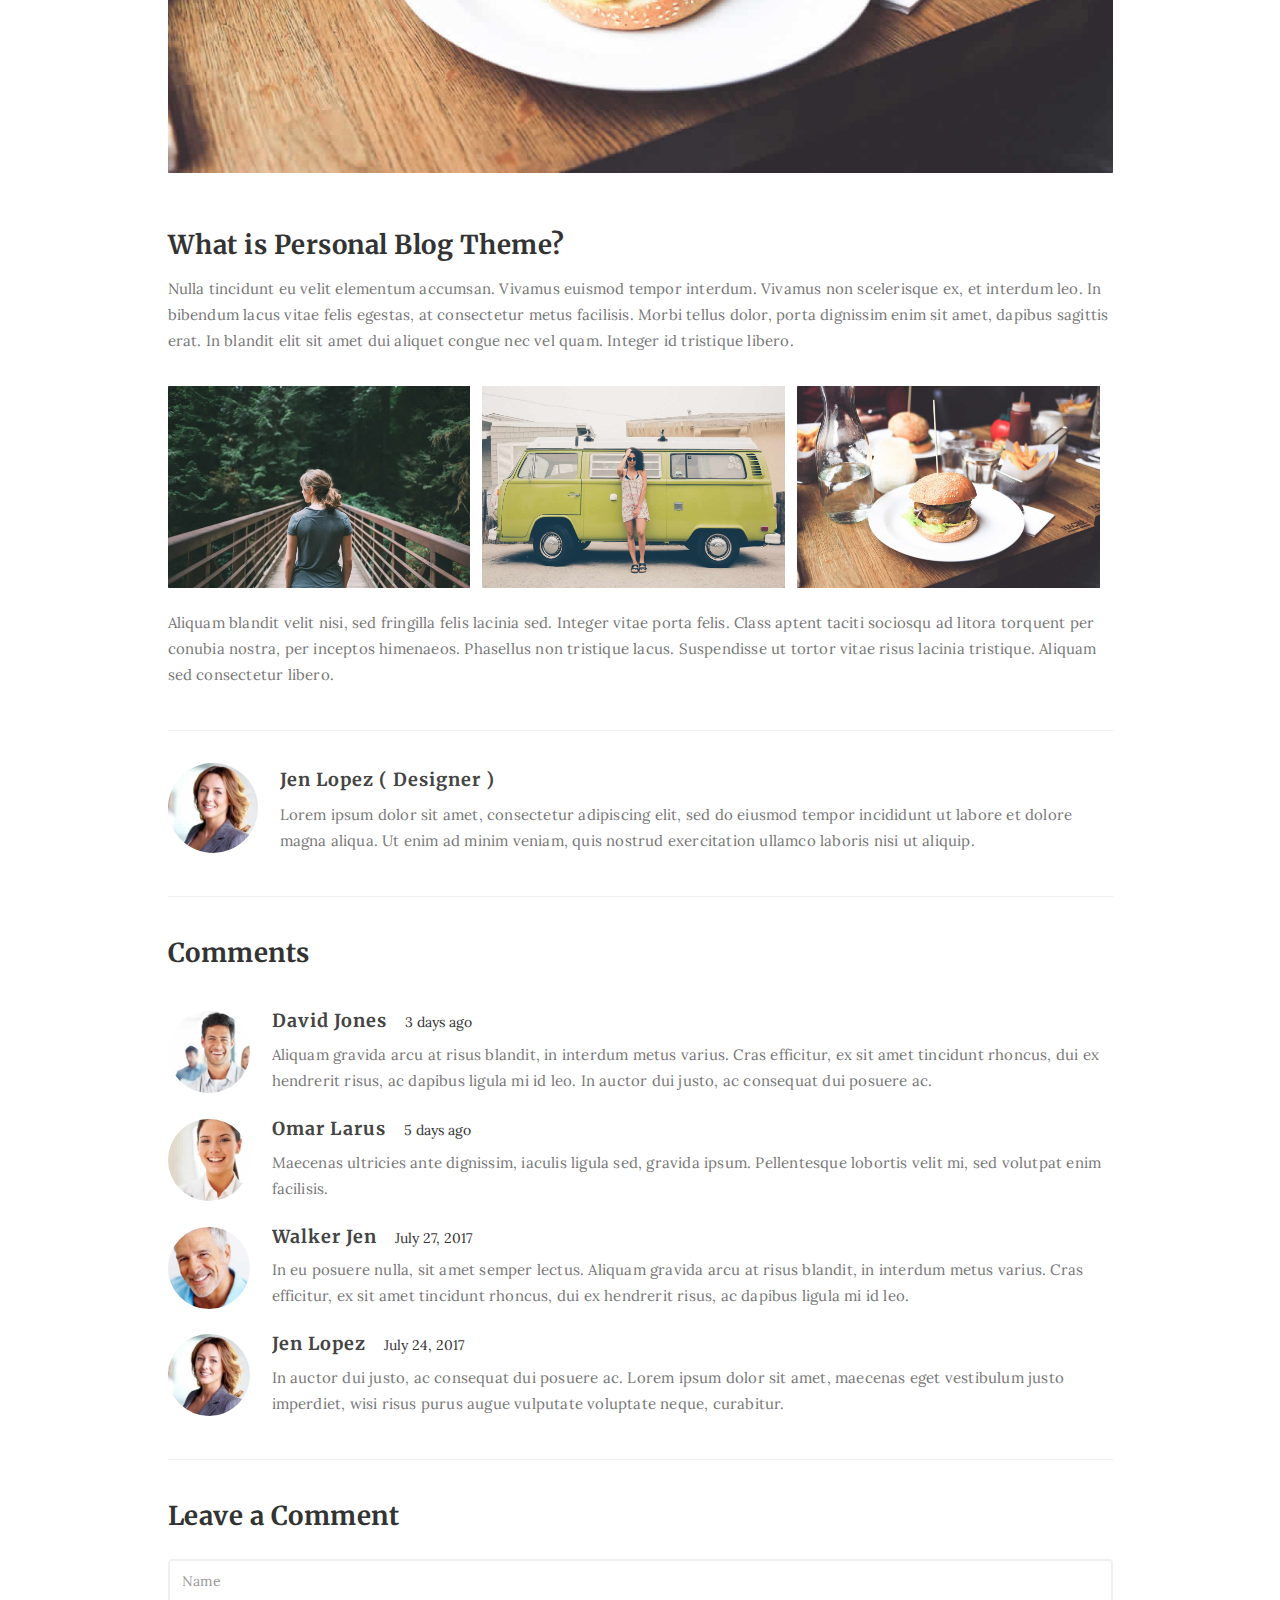
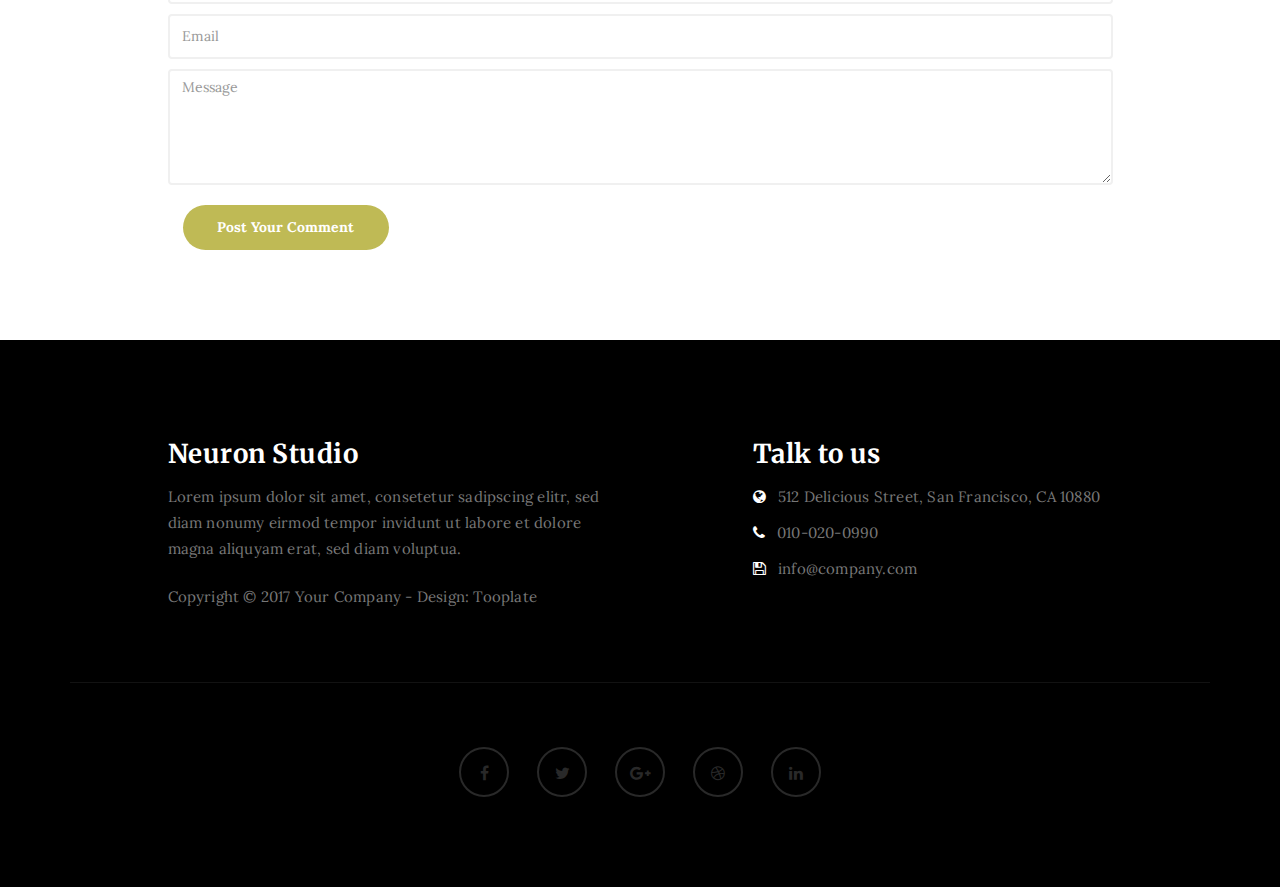
<file: single-post.html>
<!DOCTYPE html>
<html lang="en">
<head>

<meta charset="UTF-8">
<meta http-equiv="X-UA-Compatible" content="IE=Edge">
<meta name="description" content="">
<meta name="keywords" content="">
<meta name="author" content="">
<meta name="viewport" content="width=device-width, initial-scale=1, maximum-scale=1">

<title>Neuron Template - Single Post</title>
<!--

Template 2085 Neuron

http://www.tooplate.com/view/2085-neuron

-->
<link rel="stylesheet" href="css/bootstrap.min.css">
<link rel="stylesheet" href="css/font-awesome.min.css">

<!-- Main css -->
<link rel="stylesheet" href="css/style.css">
<link href="https://fonts.googleapis.com/css?family=Lora|Merriweather:300,400" rel="stylesheet">

</head>
<body>

<!-- PRE LOADER -->

<div class="preloader">
     <div class="sk-spinner sk-spinner-wordpress">
          <span class="sk-inner-circle"></span>
     </div>
</div>

<!-- Navigation section  -->

<div class="navbar navbar-default navbar-static-top" role="navigation">
     <div class="container">

          <div class="navbar-header">
               <button class="navbar-toggle" data-toggle="collapse" data-target=".navbar-collapse">
                    <span class="icon icon-bar"></span>
                    <span class="icon icon-bar"></span>
                    <span class="icon icon-bar"></span>
               </button>
               <a href="index.html" class="navbar-brand">Neuron</a>
          </div>
          <div class="collapse navbar-collapse">
               <ul class="nav navbar-nav navbar-right">
                    <li><a href="index.html">Home</a></li>
                    <li><a href="about.html">About</a></li>
                    <li><a href="gallery.html">Gallery</a></li>
                    <li><a href="contact.html">Contact</a></li>
               </ul>
          </div>

  </div>
</div>

<!-- Home Section -->

<section id="home" class="main-single-post parallax-section">
     <div class="overlay"></div>
     <div class="container">
          <div class="row">

               <div class="col-md-12 col-sm-12">
                    <h1>Single Post</h1>
               </div>

          </div>
     </div>
</section>

<!-- Blog Single Post Section -->

<section id="blog-single-post">
     <div class="container">
          <div class="row">

               <div class="col-md-offset-1 col-md-10 col-sm-12">
                    <div class="blog-single-post-thumb">
                         

                         <div class="blog-post-title">
                              <h2>We Help You Create Perfect Modern Design</a></h2>
                         </div>

                         <div class="blog-post-format">
                              <span><a href="#"><img src="images/author-image1.jpg" class="img-responsive img-circle"> Jen Lopez</a></span>
                              <span><i class="fa fa-date"></i> July 22, 2017</span>
                              <span><a href="#"><i class="fa fa-comment-o"></i> 124 Comments</a></span>
                         </div>

                         <div class="blog-post-des">
                              <p>Vivamus euismod tempor interdum. Vivamus non scelerisque ex, et interdum leo. In bibendum lacus vitae felis egestas, at consectetur metus facilisis. Morbi tellus dolor, porta dignissim enim sit amet, dapibus sagittis erat. In blandit elit sit amet dui aliquet congue nec vel quam. Integer id tristique libero.</p>
                              <blockquote>Lorem ipsum dolor sit amet, consectetur adipiscing elit, sed do eiusmod tempor incididunt ut labore et dolore magna aliqua. </blockquote>
                              <p>Integer vestibulum vitae arcu vel consectetur. Morbi nisl enim, elementum eget enim nec, posuere commodo mi. Proin elementum metus et dolor posuere placerat. Proin in sagittis justo. Nulla tincidunt eu velit elementum accumsan.</p>
                              
                              <div class="blog-post-image">
                              <img src="images/blog-image3.jpg" class="img-responsive" alt="Blog Image 3">
                         </div>
                         
                              <h3>What is Personal Blog Theme?</h3>
                              <p>Nulla tincidunt eu velit elementum accumsan. Vivamus euismod tempor interdum. Vivamus non scelerisque ex, et interdum leo. In bibendum lacus vitae felis egestas, at consectetur metus facilisis. Morbi tellus dolor, porta dignissim enim sit amet, dapibus sagittis erat. In blandit elit sit amet dui aliquet congue nec vel quam. Integer id tristique libero.</p>
                         </div>
                         
                         

                         <div class="blog-single-post-image">
                              <div class="col-md-4 col-sm-4">
                                   <img src="images/blog-image1.jpg" class="img-responsive" alt="Blog Image 1">
                              </div>
                              <div class="col-md-4 col-sm-4">
                                   <img src="images/blog-image2.jpg" class="img-responsive" alt="Blog Image 2">
                              </div>
                              <div class="col-md-4 col-sm-4">
                                   <img src="images/blog-image3.jpg" class="img-responsive" alt="Blog Image 3">
                              </div>
                         </div>
                         <p>Aliquam blandit velit nisi, sed fringilla felis lacinia sed. Integer vitae porta felis. Class aptent taciti sociosqu ad litora torquent per conubia nostra, per inceptos himenaeos. Phasellus non tristique lacus. Suspendisse ut tortor vitae risus lacinia tristique. Aliquam sed consectetur libero.</p>

                         <div class="blog-author">
                              <div class="media">
                                   <div class="media-object pull-left">
                                        <img src="images/author-image1.jpg" class="img-circle img-responsive" alt="blog">
                                   </div>
                                   <div class="media-body">
                                        <h3 class="media-heading"><a href="#">Jen Lopez ( Designer )</a></h3>
                                        <p>Lorem ipsum dolor sit amet, consectetur adipiscing elit, sed do eiusmod tempor incididunt ut labore et dolore magna aliqua. Ut enim ad minim veniam, quis nostrud exercitation ullamco laboris nisi ut aliquip.</p>
                                   </div>
                              </div>
                         </div>

                         <div class="blog-comment">
                              <h3>Comments</h3>
                                   <div class="media">
                                        <div class="media-object pull-left">
                                             <img src="images/comment-image1.jpg" class="img-responsive img-circle" alt="Blog Image 11">
                                        </div>
                                        <div class="media-body">
                                             <h3 class="media-heading">David Jones</h3>
                                             <span>3 days ago</span>
                                             <p>Aliquam gravida arcu at risus blandit, in interdum metus varius. Cras efficitur, ex sit amet tincidunt rhoncus, dui ex hendrerit risus, ac dapibus ligula mi id leo. In auctor dui justo, ac consequat dui posuere ac.</p>
                                        </div>
                                   </div>
                                   <div class="media">
                                        <div class="media-object pull-left">
                                             <img src="images/comment-image2.jpg" class="img-responsive img-circle" alt="Blog Image 22">
                                        </div>
                                        <div class="media-body">
                                             <h3 class="media-heading">Omar Larus</h3>
                                             <span>5 days ago</span>
                                             <p>Maecenas ultricies ante dignissim, iaculis ligula sed, gravida ipsum. Pellentesque lobortis velit mi, sed volutpat enim facilisis.</p>
                                        </div>
                                   </div>
                                   <div class="media">
                                        <div class="media-object pull-left">
                                             <img src="images/author-image2.jpg" class="img-responsive img-circle" alt="Blog Image 33">
                                        </div>
                                        <div class="media-body">
                                             <h3 class="media-heading">Walker Jen</h3>
                                             <span>July 27, 2017</span>
                                             <p>In eu posuere nulla, sit amet semper lectus. Aliquam gravida arcu at risus blandit, in interdum metus varius. Cras efficitur, ex sit amet tincidunt rhoncus, dui ex hendrerit risus, ac dapibus ligula mi id leo.</p>
                                        </div>
                                   </div>
                                   <div class="media">
                                        <div class="media-object pull-left">
                                             <img src="images/author-image1.jpg" class="img-responsive img-circle" alt="Blog Image 44">
                                        </div>
                                        <div class="media-body">
                                             <h3 class="media-heading">Jen Lopez</h3>
                                             <span>July 24, 2017</span>
                                             <p>In auctor dui justo, ac consequat dui posuere ac. Lorem ipsum dolor sit amet, maecenas eget vestibulum justo imperdiet, wisi risus purus augue vulputate voluptate neque, curabitur.</p>
                                        </div>
                                   </div>
                         </div>

                         <div class="blog-comment-form">
                              <h3>Leave a Comment</h3>
                                   <form action="#" method="post">
                           	 	 	 	<input type="text" class="form-control" placeholder="Name" name="name" required>
                                        <input type="email" class="form-control" placeholder="Email" name="email" required>
                                        <textarea name="message" rows="5" class="form-control" id="message" placeholder="Message" message="message" required="required"></textarea>
                                        <div class="col-md-3 col-sm-4">
                                             <input name="submit" type="submit" class="form-control" id="submit" value="Post Your Comment">
                                        </div>
                                   </form>
                         </div>
                    </div>
          </div>
     </div>
</section>

<!-- Footer Section -->

<footer>
     <div class="container">
          <div class="row">

               <div class="col-md-5 col-md-offset-1 col-sm-6">
                    <h3>Neuron Studio</h3>
                    <p>Lorem ipsum dolor sit amet, consetetur sadipscing elitr, sed diam nonumy eirmod tempor invidunt ut labore et dolore magna aliquyam erat, sed diam voluptua.</p>
                    <div class="footer-copyright">
                         <p>Copyright &copy; 2017 Your Company - Design: Tooplate</p>
                    </div>
               </div>

               <div class="col-md-4 col-md-offset-1 col-sm-6">
                    <h3>Talk to us</h3>
                    <p><i class="fa fa-globe"></i> 512 Delicious Street, San Francisco, CA 10880</p>
                    <p><i class="fa fa-phone"></i> 010-020-0990</p>
                    <p><i class="fa fa-save"></i> info@company.com</p>
               </div>

               <div class="clearfix col-md-12 col-sm-12">
                    <hr>
               </div>

               <div class="col-md-12 col-sm-12">
                    <ul class="social-icon">
                         <li><a href="#" class="fa fa-facebook"></a></li>
                         <li><a href="#" class="fa fa-twitter"></a></li>
                         <li><a href="#" class="fa fa-google-plus"></a></li>
                         <li><a href="#" class="fa fa-dribbble"></a></li>
                         <li><a href="#" class="fa fa-linkedin"></a></li>
                    </ul>
               </div>
               
          </div>
     </div>
</footer>

<!-- Back top -->
<a href="#back-top" class="go-top"><i class="fa fa-angle-up"></i></a>

<!-- SCRIPTS -->

<script src="js/jquery.js"></script>
<script src="js/bootstrap.min.js"></script>
<script src="js/jquery.parallax.js"></script>
<script src="js/custom.js"></script>

</body>
</html>
</file>
<file: css/style.css>
/*

Template 2085 Neuron

http://www.tooplate.com/view/2085-neuron

*/

body {
		background: #ffffff;
    font-family: 'Lora', serif;
    font-style: normal;
		font-weight: 300;
    overflow-x: hidden;
}


/*---------------------------------------
    Typorgraphy              
-----------------------------------------*/

h1,h2,h3,h4,h5,h6 {
  font-family: 'Merriweather', serif;
  font-style: normal;
  font-weight: bold;
  letter-spacing: 0.5px;
}

h1 {
    font-size: 62px;
    padding-bottom: 14px;
    margin-bottom: 0px;
}

h2 {
  font-size: 32px;
}

h2,h3 {
  padding-bottom: 6px;
}

h3 {
  font-size: 26px;
}

h4 {
  color: #666;
  font-size: 12px;
  font-weight: normal;
  letter-spacing: 2px;
}

p {
    color: #777;
    font-size: 15px;
    font-weight: 300;
    line-height: 26px;
    letter-spacing: 0.2px;
}

.btn-success:focus {
  background-color: #000;
  border-color: transparent;
}


/*---------------------------------------
    General               
-----------------------------------------*/

html{
  -webkit-font-smoothing: antialiased;
}

a {
  color: #4d638c;
  -webkit-transition: 0.5s;
  -o-transition: 0.5s;
  transition: 0.5s;
  text-decoration: none !important;
}
a:hover, a:active, a:focus {
  color: #4d638c;
  outline: none;
}

* {
  -webkit-box-sizing: border-box;
  -moz-box-sizing: border-box;
  box-sizing: border-box;
}

*:before,
*:after {
  -webkit-box-sizing: border-box;
  -moz-box-sizing: border-box;
  box-sizing: border-box;
}

#about, 
#gallery,
#contact,
#blog, 
#blog-single-post {
  padding-top: 60px;
  padding-bottom: 80px;
}

.main-about,
.main-single-post,
.main-gallery,
.main-contact {
  height: 65vh;
}

.overlay {
  background: rgba(0,0,0,0.7 );
  width: 100%;
  height: 100vh;
  position: absolute;
  top: 0;
  left: 0;
  right: 0;
  bottom: 0;
}

.parallax-section {
  background-attachment: fixed !important;
  background-size: cover !important;
  overflow: hidden;
}


/*---------------------------------------
    Preloader section              
-----------------------------------------*/

.preloader {
  position: fixed;
  top: 0;
  left: 0;
  width: 100%;
  height: 100%;
  z-index: 99999;
  display: flex;
  flex-flow: row nowrap;
  justify-content: center;
  align-items: center;
  background: none repeat scroll 0 0 #ffffff;
}

.sk-spinner-wordpress.sk-spinner {
  background-color: #bfba55;
  width: 40px;
  height: 40px;
  border-radius: 40px;
  position: relative;
  -webkit-animation: sk-innerCircle 1s linear infinite;
  animation: sk-innerCircle 1s linear infinite; 
}

.sk-spinner-wordpress .sk-inner-circle {
  display: block;
  background-color: #ffffff;
  width: 16px;
  height: 16px;
  position: absolute;
  border-radius: 8px;
  top: 5px;
  left: 5px; 
}

@-webkit-keyframes sk-innerCircle {
  0% {
    -webkit-transform: rotate(0);
            transform: rotate(0); }

  100% {
    -webkit-transform: rotate(360deg);
            transform: rotate(360deg); } }

@keyframes sk-innerCircle {
  0% {
    -webkit-transform: rotate(0);
            transform: rotate(0); }

  100% {
    -webkit-transform: rotate(360deg);
            transform: rotate(360deg); } }



/*---------------------------------------
    Main Navigation             
-----------------------------------------*/

.navbar-default {
    background: #ffffff;
    margin: 0 !important;
    padding: 18px 0;
}

.navbar-default .navbar-brand {
  color: #555;
  font-family: 'Merriweather', serif;
  font-weight: bold;
  text-transform: uppercase;
  letter-spacing: 4px;
  margin: 0;
}

.navbar-default .navbar-nav li a {
    color: #777;
    font-size: 16px;
    letter-spacing: 1px;
    -webkit-transition: all 0.4s ease-in-out;
    transition: all 0.4s ease-in-out;
    padding-right: 22px;
    padding-left: 22px;
}

.navbar-default .navbar-nav > li a:hover {
    color: #bfba55 !important;
}

.navbar-default .navbar-nav > li > a:hover,
.navbar-default .navbar-nav > li > a:focus {
    color: #606066;
    background-color: transparent;
}

.navbar-default .navbar-nav li a:hover,
 .navbar-default .navbar-nav .active > a {
    color: #bfba55;
  }

.navbar-default .navbar-nav > .active > a,
.navbar-default .navbar-nav > .active > a:hover,
.navbar-default .navbar-nav > .active > a:focus {
    color: #bfba55;
    background-color: transparent;
}

.navbar-default .navbar-toggle {
     border: none;
     padding-top: 10px;
  }

.navbar-default .navbar-toggle .icon-bar {
    background: #bfba55;
    border-color: transparent;
  }

.navbar-default .navbar-toggle:hover,
.navbar-default .navbar-toggle:focus { 
  background-color: transparent;
}



/*---------------------------------------
    Home section              
-----------------------------------------*/

#home {
    background-size: cover;
    background-position: center center;
    color: #ffffff;
    display: -webkit-box;
    display: -webkit-flex;
     display: -ms-flexbox;
    display: flex;
    -webkit-box-align: center;
    -webkit-align-items: center;
    -ms-flex-align: center;
     align-items: center;
    position: relative;
    text-align: center;
}

.main-home {
  background: url('../images/home-bg.jpg') no-repeat;
  height: 100vh;
}

.main-about {
  background: url('../images/about-bg.jpg') no-repeat;
}

.main-single-post {
  background: url('../images/single-post-bg.jpg') no-repeat;
}

.main-gallery {
  background: url('../images/gallery-bg.jpg') no-repeat;
}

.main-contact {
  background: url('../images/contact-bg.jpg') no-repeat;
}

#particles-js {
  position: absolute;
  width: 100%;
  height: 100vh;
  top: 0;
  left: 0;
}

#home h4 {
  color: #bfba55;
}

#home .btn {
  background: #ffffff;
  border: 2px solid #ffffff;
  border-radius: 100px;
  color: #444;
  font-family: 'Merriweather', serif;
  font-size: 10px;
  font-weight: bold;
  letter-spacing: 2px;
  text-transform: uppercase;
  padding: 13px 22px;
  margin-top: 42px;
  transition: all 0.4s ease-in-out;
}

#home .btn:hover {
  background: transparent;
  border-color: #ffffff;
  color: #ffffff;
}



/*---------------------------------------
   About section              
-----------------------------------------*/

#about .col-md-6 {
  padding-top: 22px;
  padding-bottom: 32px;
}

#about .col-md-6 img {
  padding: 22px 0px 22px 22px;
}

#about .col-md-4 {
  padding-bottom: 32px;
}

#about .col-md-4 img {
  padding-top: 12px;
}



/*---------------------------------------
   Gallery section              
-----------------------------------------*/

#gallery span {
  display: block;
  padding-bottom: 32px;
}

#gallery .col-md-6 {
  padding-left: 0px;
  padding-right: 0px;
}

#gallery .gallery-thumb {
  background-color: #ffffff;
  box-shadow: 0px 1px 2px 0px rgba(90, 91, 95, 0.15);
  cursor: pointer;
  display: block;
  position: relative;
  top: 0px;
  transition: all 0.4s ease-in-out;
}

#gallery .gallery-thumb:hover {
  box-shadow: 0px 16px 22px 0px rgba(90, 91, 95, 0.3);
  top: -5px;
}

#gallery .gallery-thumb img {
  width: 100%;
}

#gallery .col-md-12 p {
  padding-top: 22px;
  text-align: center;
}



/*---------------------------------------
   Contact section              
-----------------------------------------*/

#contact .col-md-4 {
  padding-left: 0px;
}

#contact .col-md-12 {
  padding-left: 0;
}

#contact form {
  padding-top: 32px;
}

#contact .form-control {
  border: 2px solid #f0f0f0;
  box-shadow: none;
  margin-top: 10px;
  margin-bottom: 10px;
  transition: all 0.4s ease-in-out;
}

#contact .form-control:hover {
  border-color: #555;
}

#contact input {
  height: 50px;
}

#contact input[type="submit"] {
  background: #bfba55;
  border-radius: 100px;
  border: none;
  color: #ffffff;
  font-weight: bold;
  transition: all 0.4s ease-in-out;
}

#contact input[type="submit"]:hover {
  background: #333;
}



/*---------------------------------------
   Blog section              
-----------------------------------------*/

.blog-post-thumb {
  border-bottom: 1px solid #f0f0f0;
  padding-top: 32px;
  padding-bottom: 62px;
  margin-bottom: 32px;
}

.blog-post-thumb:last-child {
  border-bottom: 0px;
  padding-bottom: 32px;
  margin-bottom: 0px;
}

.blog-post-image,
.blog-post-video {
  padding-top: 22px;
  padding-bottom: 22px;
  width: 100%;
}

#about img,
.blog-post-image img {
  border-radius: 1px;
}

.blog-post-title a {
  color: #222;
}

.blog-post-title a:hover {
  color: #bfba55;
}

.blog-post-format {
  padding-bottom: 22px;
}

.blog-post-format span {
  letter-spacing: 0.5px;
  padding-right: 12px;
}

.blog-post-format span a {
  color: #333;
}

.blog-post-format span img {
  display: inline-block;
  width: 42px;
  margin-right: 4px;
}

.blog-post-des blockquote {
  margin: 22px;
}

.blog-post-des .btn {
  border-radius: 100px;
  color: #777;
  font-weight: bold;
  letter-spacing: 1px;
  padding: 14px 28px;
  margin-top: 26px;
  transition: all 0.4s ease-in-out;
}

.blog-post-des .btn:hover {
  background: #bfba55;
  border-color: transparent;
  color: #ffffff;
}

.blog-author {
  border-top: 1px solid #f0f0f0;
  border-bottom: 1px solid #f0f0f0;
  padding-top: 32px;
  padding-bottom: 32px;
  margin-top: 42px;
  margin-bottom: 42px;
}

.blog-author .media img {
  display: inline-block;
  width: 90px;
  margin-right: 12px;
}

.blog-author .media a,
.blog-comment .media h3 {
  color: #444;
  font-size: 18px;
  letter-spacing: 1px;
}

.blog-comment {
  border-bottom: 1px solid #f0f0f0;
  padding-bottom: 32px;
  margin-bottom: 42px;
}

.blog-comment .media:nth-child(2) {
  padding-top: 22px;
}

.blog-comment .media img {
  width: 82px;
  margin-right: 12px;
}

.blog-comment .media h3 {
  display: inline-block;
  padding-right: 14px;
}


.blog-comment-form h3 {
  padding-bottom: 18px;
}

#about .col-md-6, #about .col-md-4,
.blog-comment-form .col-md-4 {
  padding-left: 0px;
}

.blog-comment-form .form-control {
  box-shadow: none;
  border: 2px solid #f0f0f0;
  margin-top: 10px;
  margin-bottom: 10px;
  transition: all 0.4s ease-in-out;
}

.blog-comment-form .form-control:hover {
  border-color: #555;
}

.blog-comment-form input {
  height: 45px;
}

.blog-comment-form input[type="submit"] {
  background: #bfba55;
  border-radius: 100px;
  border: none;
  color: #ffffff;
  font-weight: bold;
  transition: all 0.4s ease-in-out;
}

.blog-comment-form input[type="submit"]:hover {
  background: #333;
  border-color: transparent;
  color: #ffffff;
}



/*---------------------------------------
   Blog Single Post section              
-----------------------------------------*/

#blog-single-post .blog-single-post-image {
  padding-top: 22px;
}

#blog-single-post .blog-single-post-image .col-md-4 {
  padding-left: 0px;
  padding-right: 0px;
  padding-bottom: 22px;
}

#blog-single-post .blog-single-post-image img {
  border-radius: 1px;
  padding-right: 12px;
}

#blog-single-post .blog-post-des h3 {
  padding-top: 16px;
}



/*---------------------------------------
   Footer section              
-----------------------------------------*/

footer {
    background: #000;
    color: #ffffff;
    padding: 80px 0px;
    position: relative;
}

footer .col-md-4 .fa {
  color: #ffffff;
  padding-right: 8px;
}

footer hr {
  border-color: #121212;
  margin-top: 62px;
  margin-bottom: 42px;
}

footer .footer-copyright {
  padding-top: 12px;
}



/* Back top */
.go-top {
  background-color: #ffffff;
  box-shadow: 1px 1.732px 12px 0px rgba( 0, 0, 0, .14 ), 1px 1.732px 3px 0px rgba( 0, 0, 0, .12 );
  transition : all 1s ease;
  bottom: 2em;
  right: 2em;
  color: #333;
  font-size: 24px;
  display: none;
  position: fixed;
  text-decoration: none;
  width: 40px;
  height: 40px;
  line-height: 38px;
  text-align: center;
  border-radius: 100%;
}

.go-top:hover {
    background: #bfba55;
    color: #ffffff;
}



/*---------------------------------------
   Social icon             
-----------------------------------------*/

.social-icon {
    position: relative;
    padding: 0;
    margin: 0;
    text-align: center;
}

.social-icon li {
    display: inline-block;
    list-style: none;
}

.social-icon li a {
    border: 2px solid #292929;
    color: #292929;
    border-radius: 100px;
    cursor: pointer;
    font-size: 16px;
    text-decoration: none;
    transition: all 0.4s ease-in-out;
    width: 50px;
    height: 50px;
    line-height: 50px;
    text-align: center;
    vertical-align: middle;
    position: relative;
    margin: 22px 12px 10px 12px;
}

.social-icon li a:hover {
    border-color: #bfba55;
    color: #bfba55;
    transform: scale(1.1);
}



/*---------------------------------------
   Mobile Responsive         
-----------------------------------------*/

@media (max-width: 980px) {

  .main-about,
  .main-single-post,  
  .main-gallery,
  .main-contact {
    height: 35vh;
  }

}


@media (max-width: 768px) {

  h1 {
    font-size: 52px;
  }

  h2 {
    font-size: 26px;
  }

  #about .col-md-6 img {
    padding-left: 0px;
  }

  #blog-single-post .blog-single-post-image img {
    padding-bottom: 22px;
  }

  footer .col-md-4 {
    padding-top: 22px;
  }

}


@media (max-width: 650px) {

  h1 {
    font-size: 42px;
  }

  #about, #gallery,
  #contact,
  #blog, #blog-single-post {
    padding-top: 60px;
    padding-bottom: 60px;
  }

}
</file>
